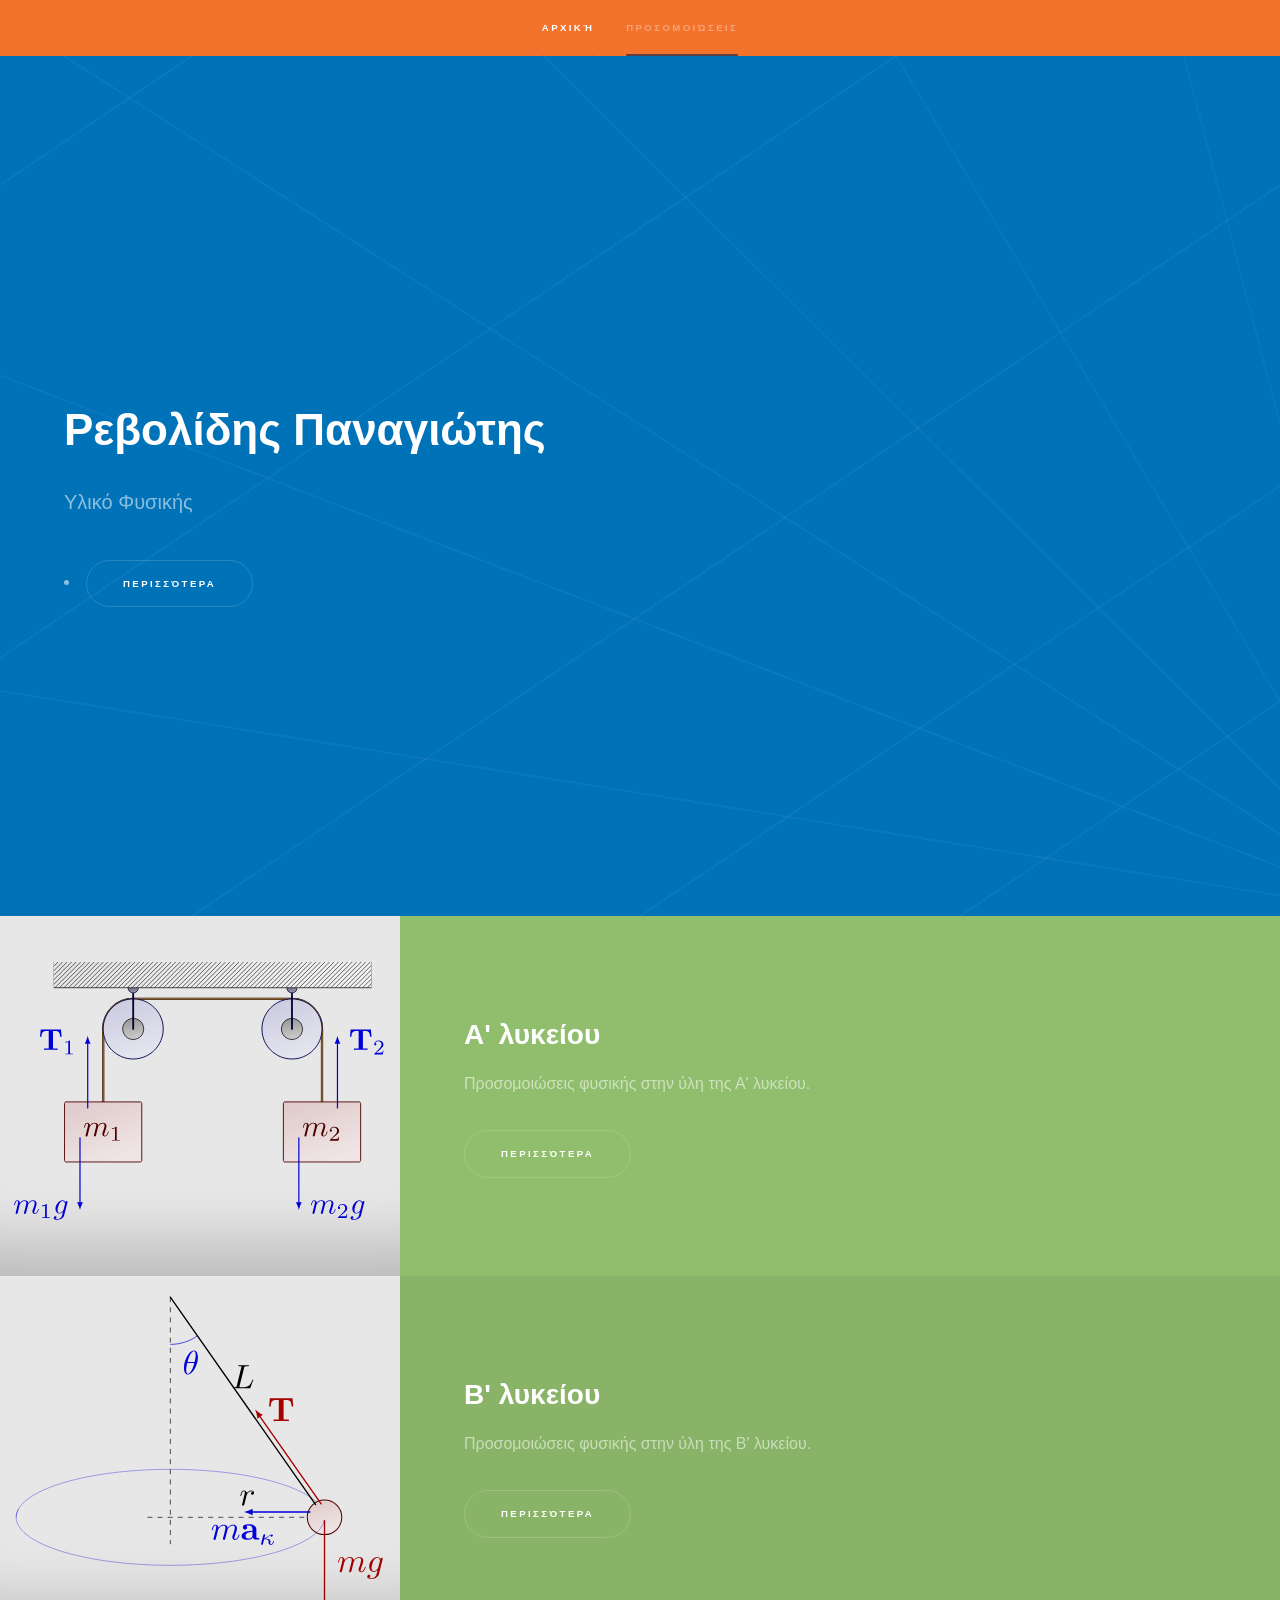
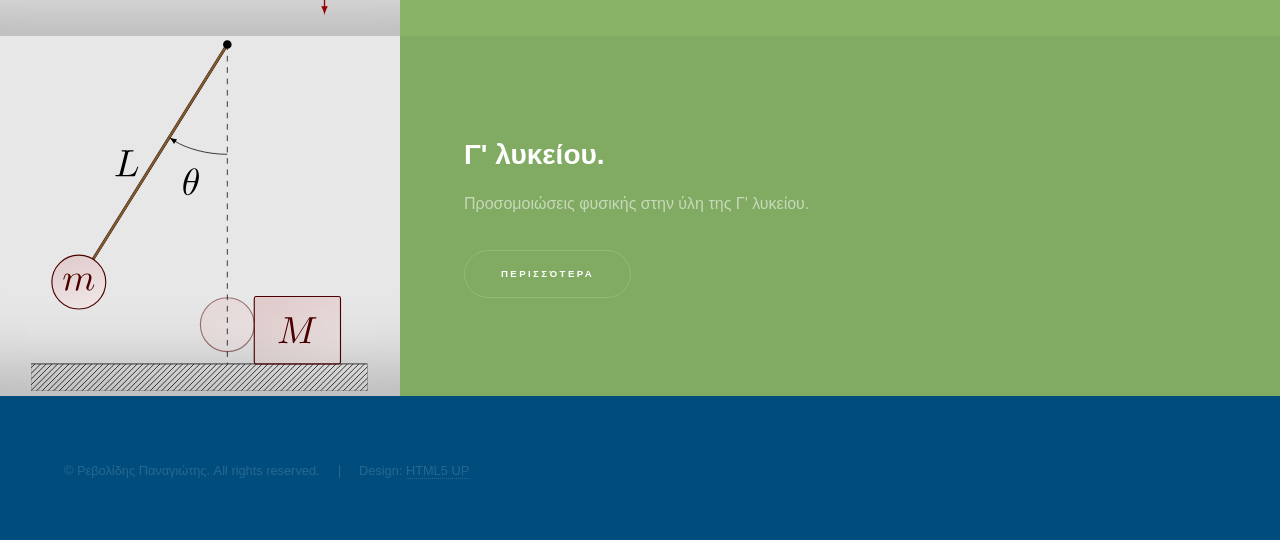
<file: index.html>
<!DOCTYPE HTML>
<!--
	Hyperspace by HTML5 UP
	html5up.net | @ajlkn
	Free for personal and commercial use under the CCA 3.0 license (html5up.net/license)
-->
<html>
	<head>
		<title>Ρεβολίδης Παναγιώτης</title>
		<meta charset="utf-8" />
		<meta name="viewport" content="width=device-width, initial-scale=1, user-scalable=no" />
		<link rel="stylesheet" href="assets/css/main.css" />
		<noscript><link rel="stylesheet" href="assets/css/noscript.css" /></noscript>
		<link rel="stylesheet" type="text/css" href="https://tikzjax.com/v1/fonts.css">
<script src="https://tikzjax.com/v1/tikzjax.js"></script>
	</head>
	<body class="is-preload">

		<!-- Sidebar -->
			<section id="sidebar">
				<div class="inner">
					<nav>
						<ul>
							<li><a href="#intro">Αρχική</a></li>
							<li><a href="#one">Προσομοιώσεις</a></li>
							<!--<li><a href="#two">What we do</a></li>
							<li><a href="#three">Get in touch</a></li>!-->
						</ul>
					</nav>
				</div>
			</section>

		<!-- Wrapper -->
			<div id="wrapper">

				<!-- Intro -->
					<section id="intro" class="wrapper style1 fullscreen fade-up">
						<div class="inner">
							<h1>Ρεβολίδης Παναγιώτης</h1>
							<p>Υλικό Φυσικής</p>
								<li><a href="#one" class="button scrolly">Περισσότερα</a></li>
							</ul>
						</div>
					</section>

				<!-- One -->
					
        <section id="one" class="wrapper style2 spotlights">
						<section>
							<a href="genericA.html" class="image tikz"><img src="images/pulley-two-masses.svg" alt="Τροχαλίες." /></a>
							<div class="content">
								<div class="inner">
									<h2>Α' λυκείου</h2>
									<p>Προσομοιώσεις φυσικής στην ύλη της Α' λυκείου.</p>
									<ul class="actions">
										<li><a href="genericA.html" class="button">Περισσότερα</a></li>
									</ul>
								</div>
							</div>
						</section>
						<section>
<a href="genericB.html" class="image tikz"><img src="images/conical-pendulum.svg" alt="Κωνικό εκκρεμές." /></a>
							<div class="content">
								<div class="inner">
									<h2>Β' λυκείου</h2>
									<p>Προσομοιώσεις φυσικής στην ύλη της Β' λυκείου.</p>
									<ul class="actions">
										<li><a href="genericB.html" class="button">Περισσότερα</a></li>
									</ul>
								</div>
							</div>
						</section>
						<section>
							<a href="genericC.html" class="image tikz"><img src="images/pendulum-block.svg" alt="Κρούση." /></a>
							<div class="content">
								<div class="inner">
									<h2>Γ' λυκείου.</h2>
									<p>Προσομοιώσεις φυσικής στην ύλη της Γ' λυκείου.</p>
									<ul class="actions">
										<li><a href="genericC.html" class="button">Περισσότερα</a></li>
									</ul>
								</div>
							</div>
						</section>
					</section>
	

				
		

		<!-- Footer -->
			<footer id="footer" class="wrapper style1-alt">
				<div class="inner">
					<ul class="menu">
						<li>&copy; Ρεβολίδης Παναγιώτης. All rights reserved.</li><li>Design: <a href="http://html5up.net">HTML5 UP</a></li>
					</ul>
				</div>
			</footer>

		<!-- Scripts -->
			<script src="assets/js/jquery.min.js"></script>
			<script src="assets/js/jquery.scrollex.min.js"></script>
			<script src="assets/js/jquery.scrolly.min.js"></script>
			<script src="assets/js/browser.min.js"></script>
			<script src="assets/js/breakpoints.min.js"></script>
			<script src="assets/js/util.js"></script>
			<script src="assets/js/main.js"></script>

	</body>
</html>
</file>
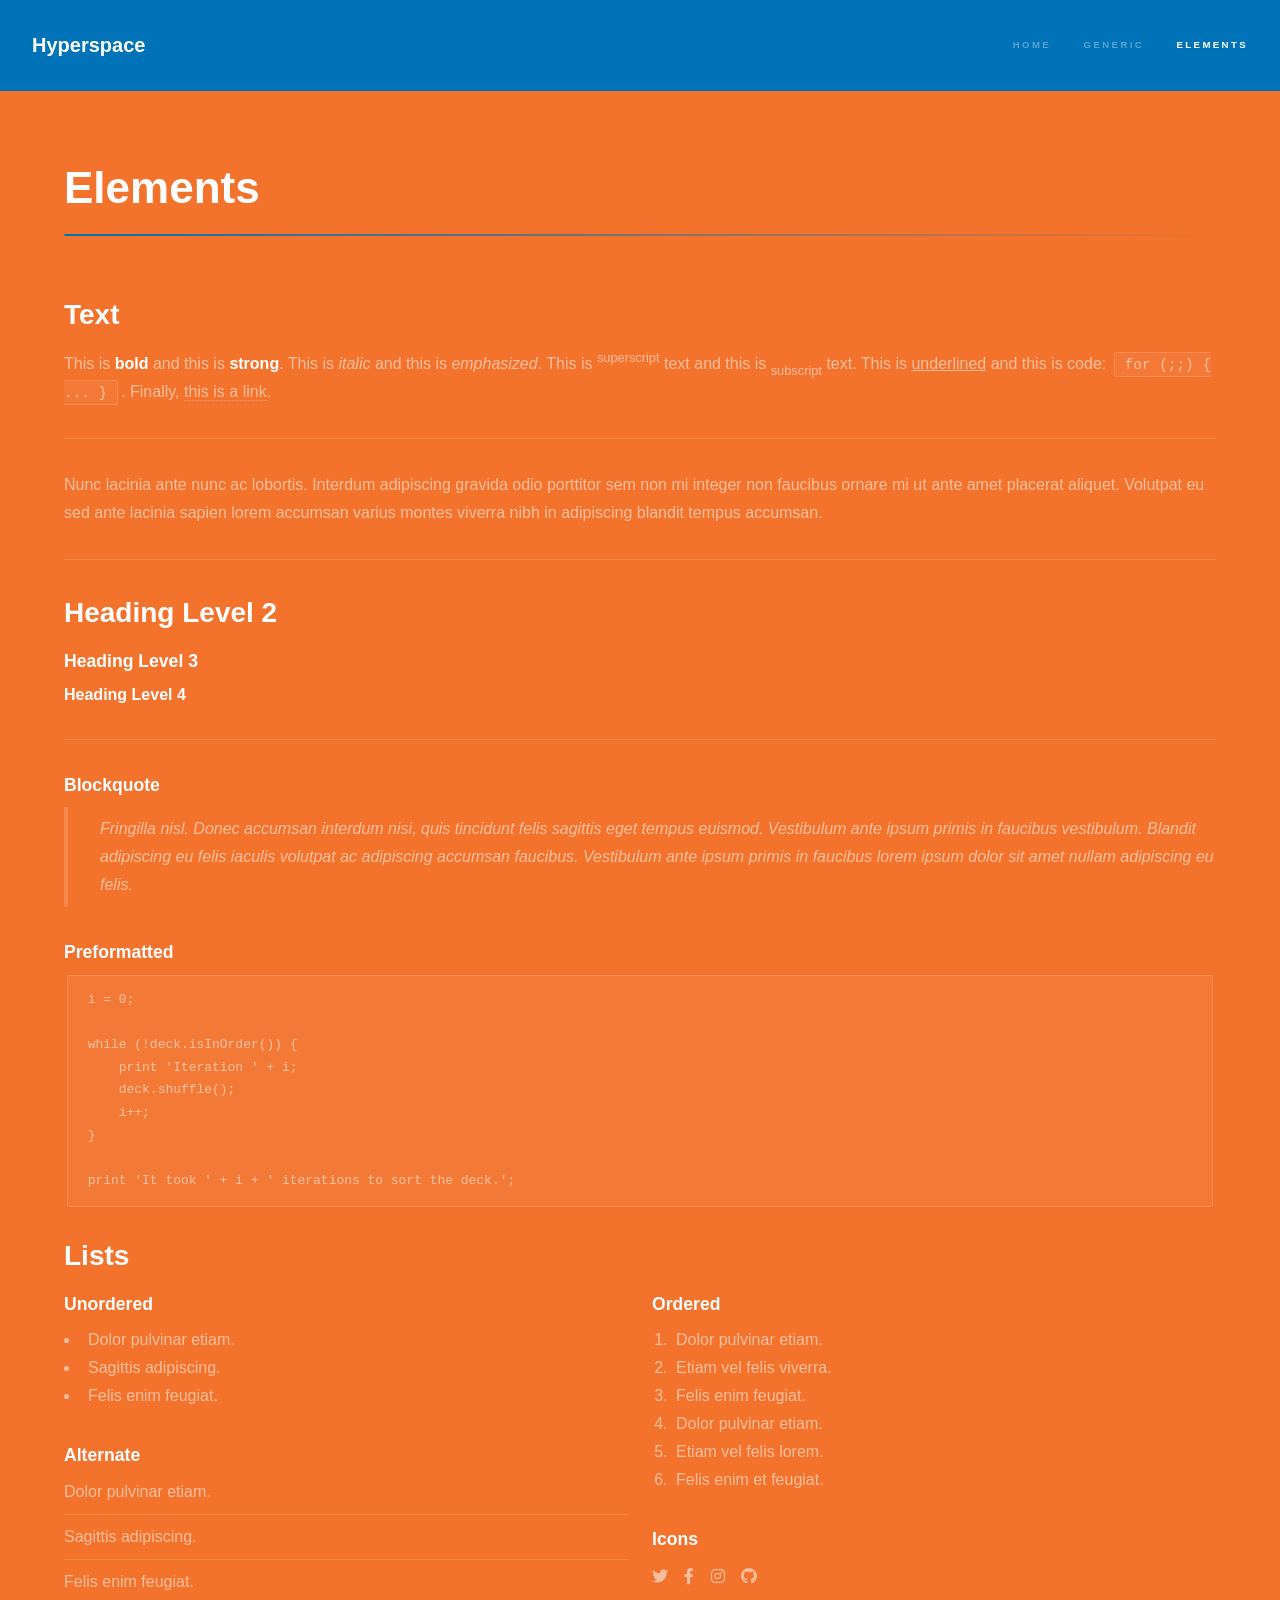
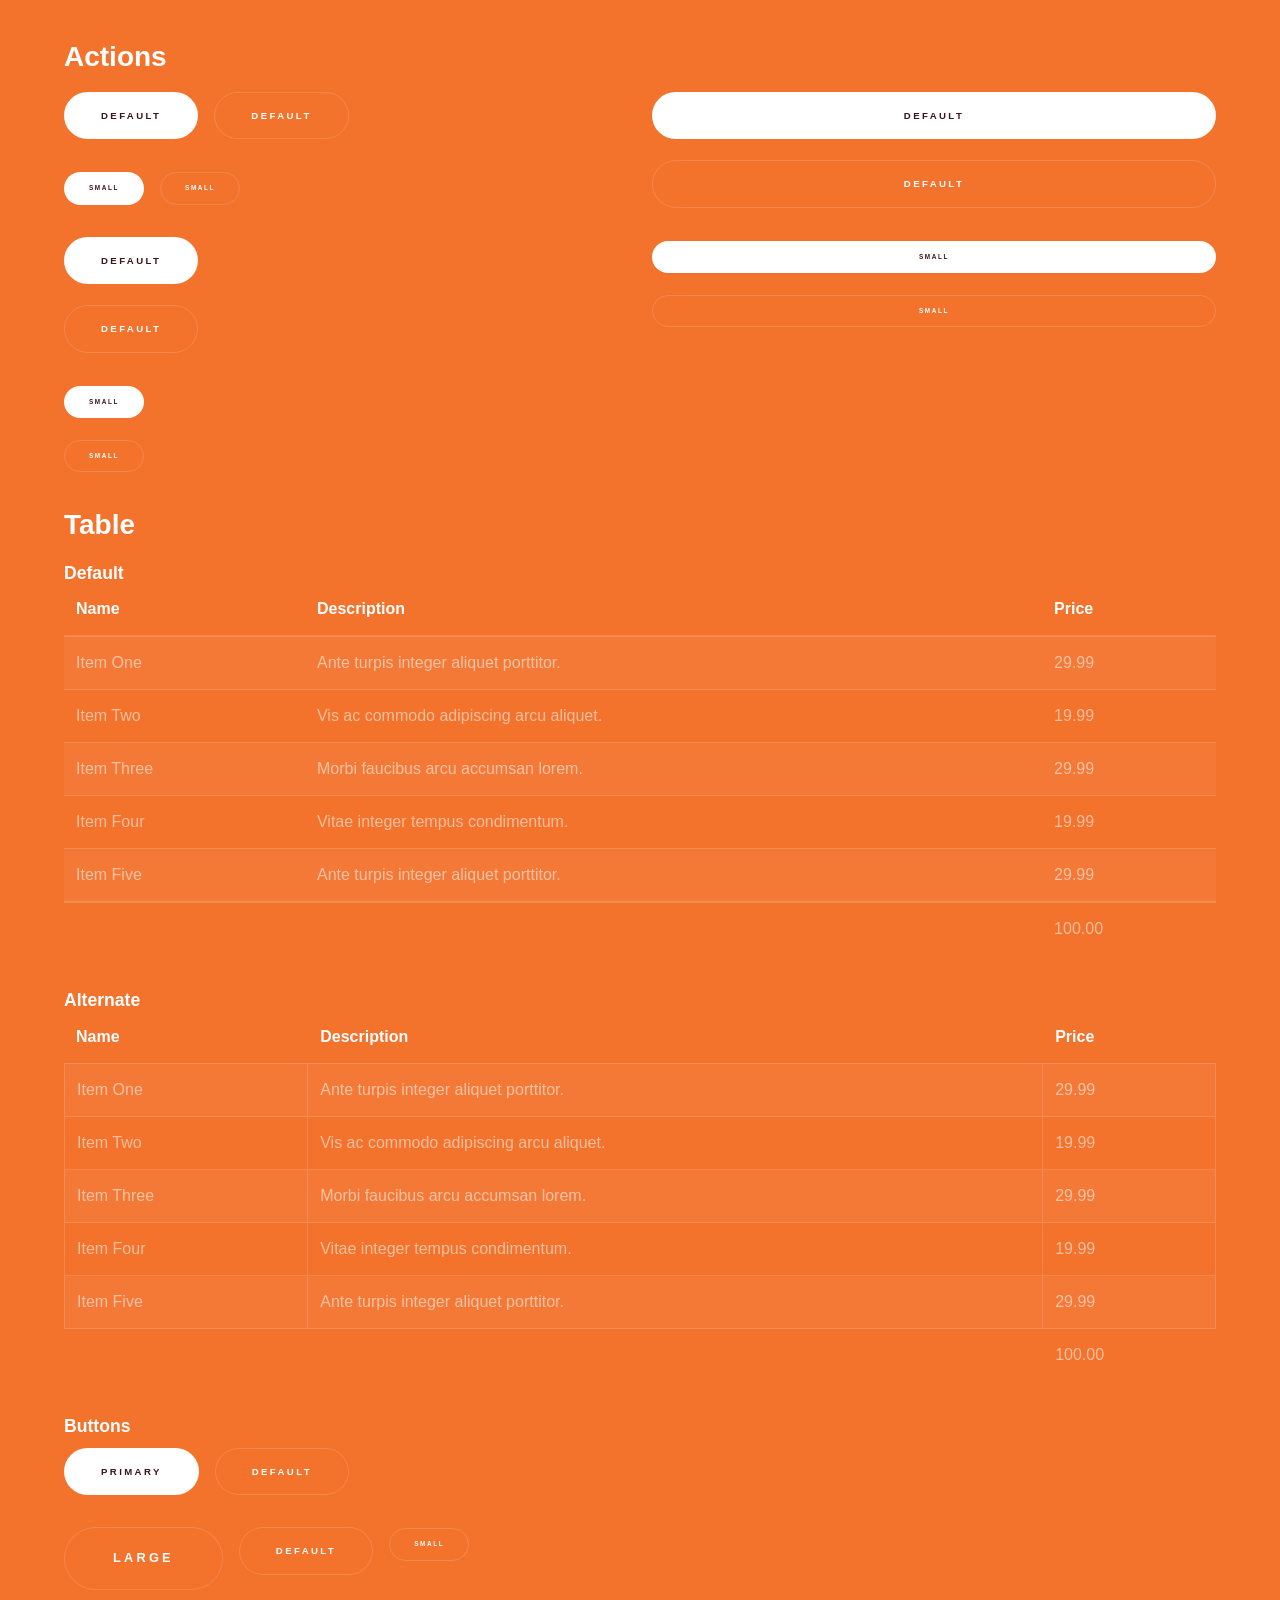
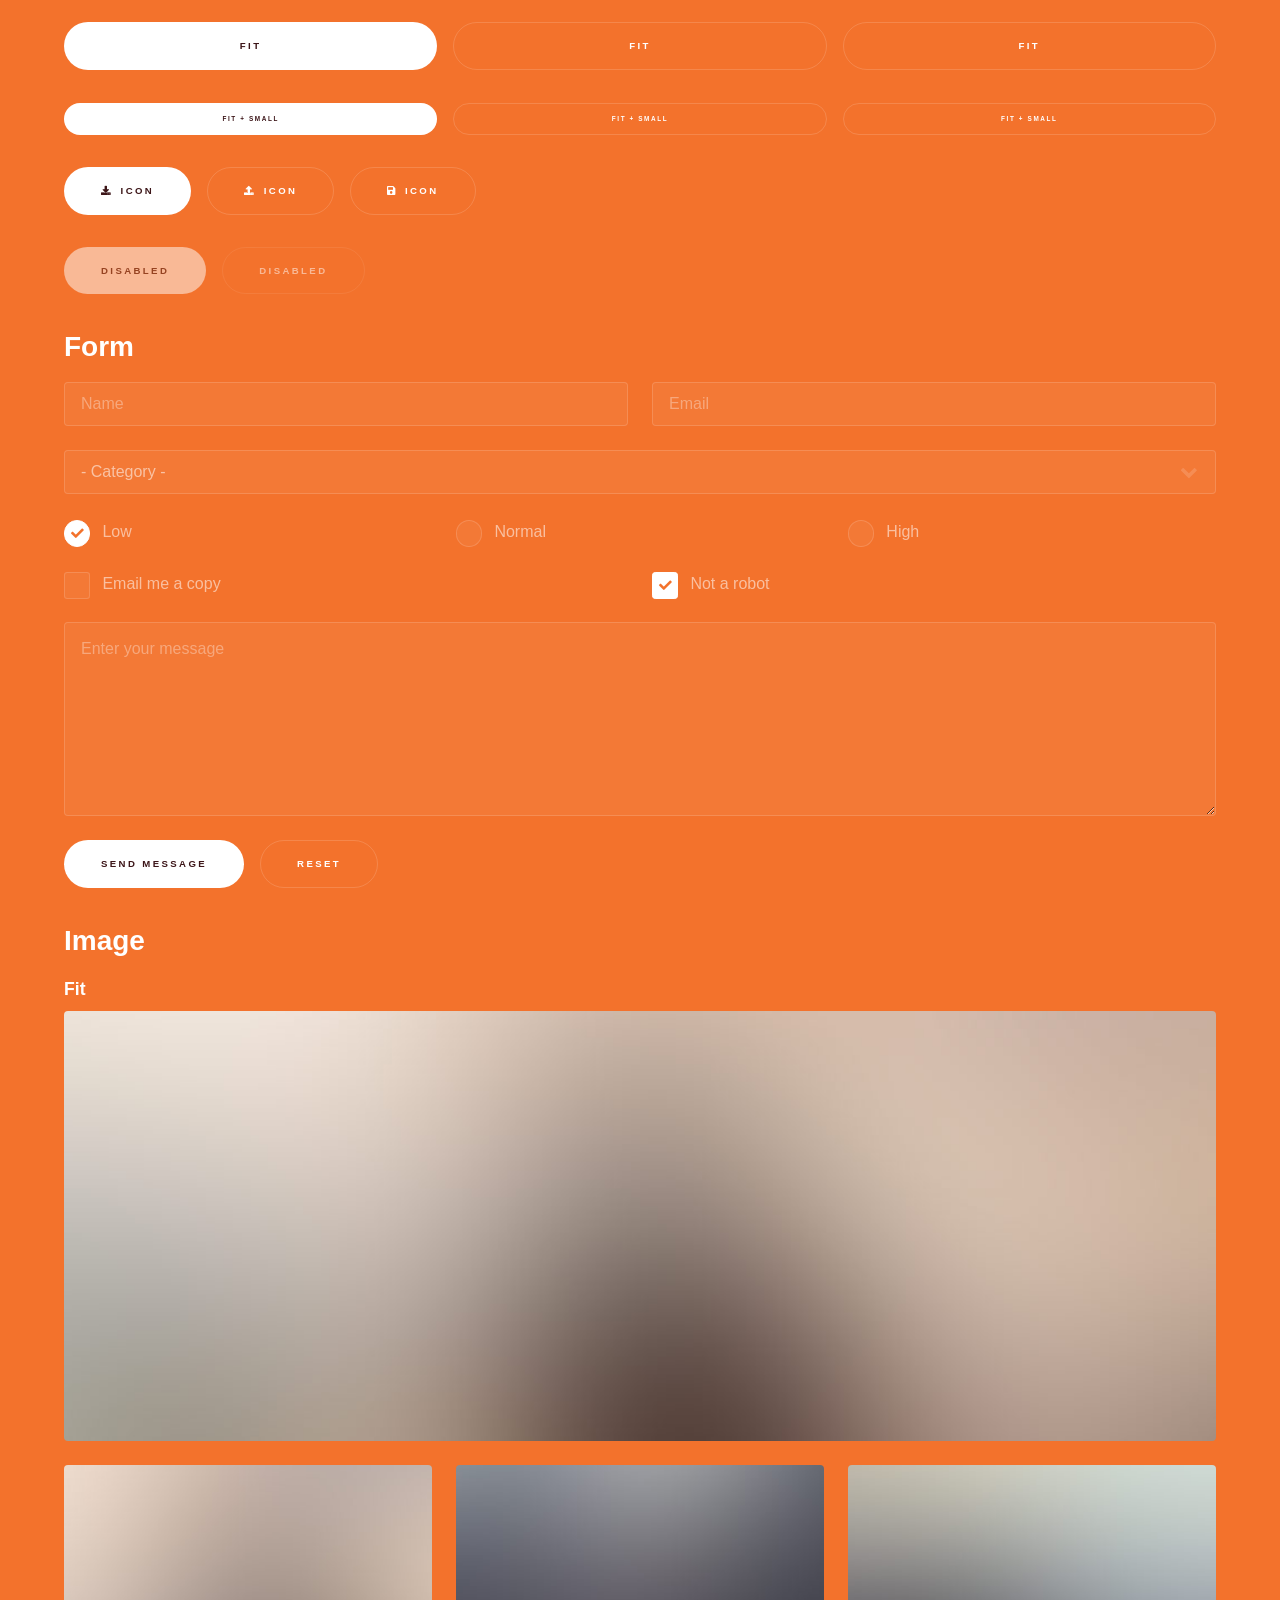
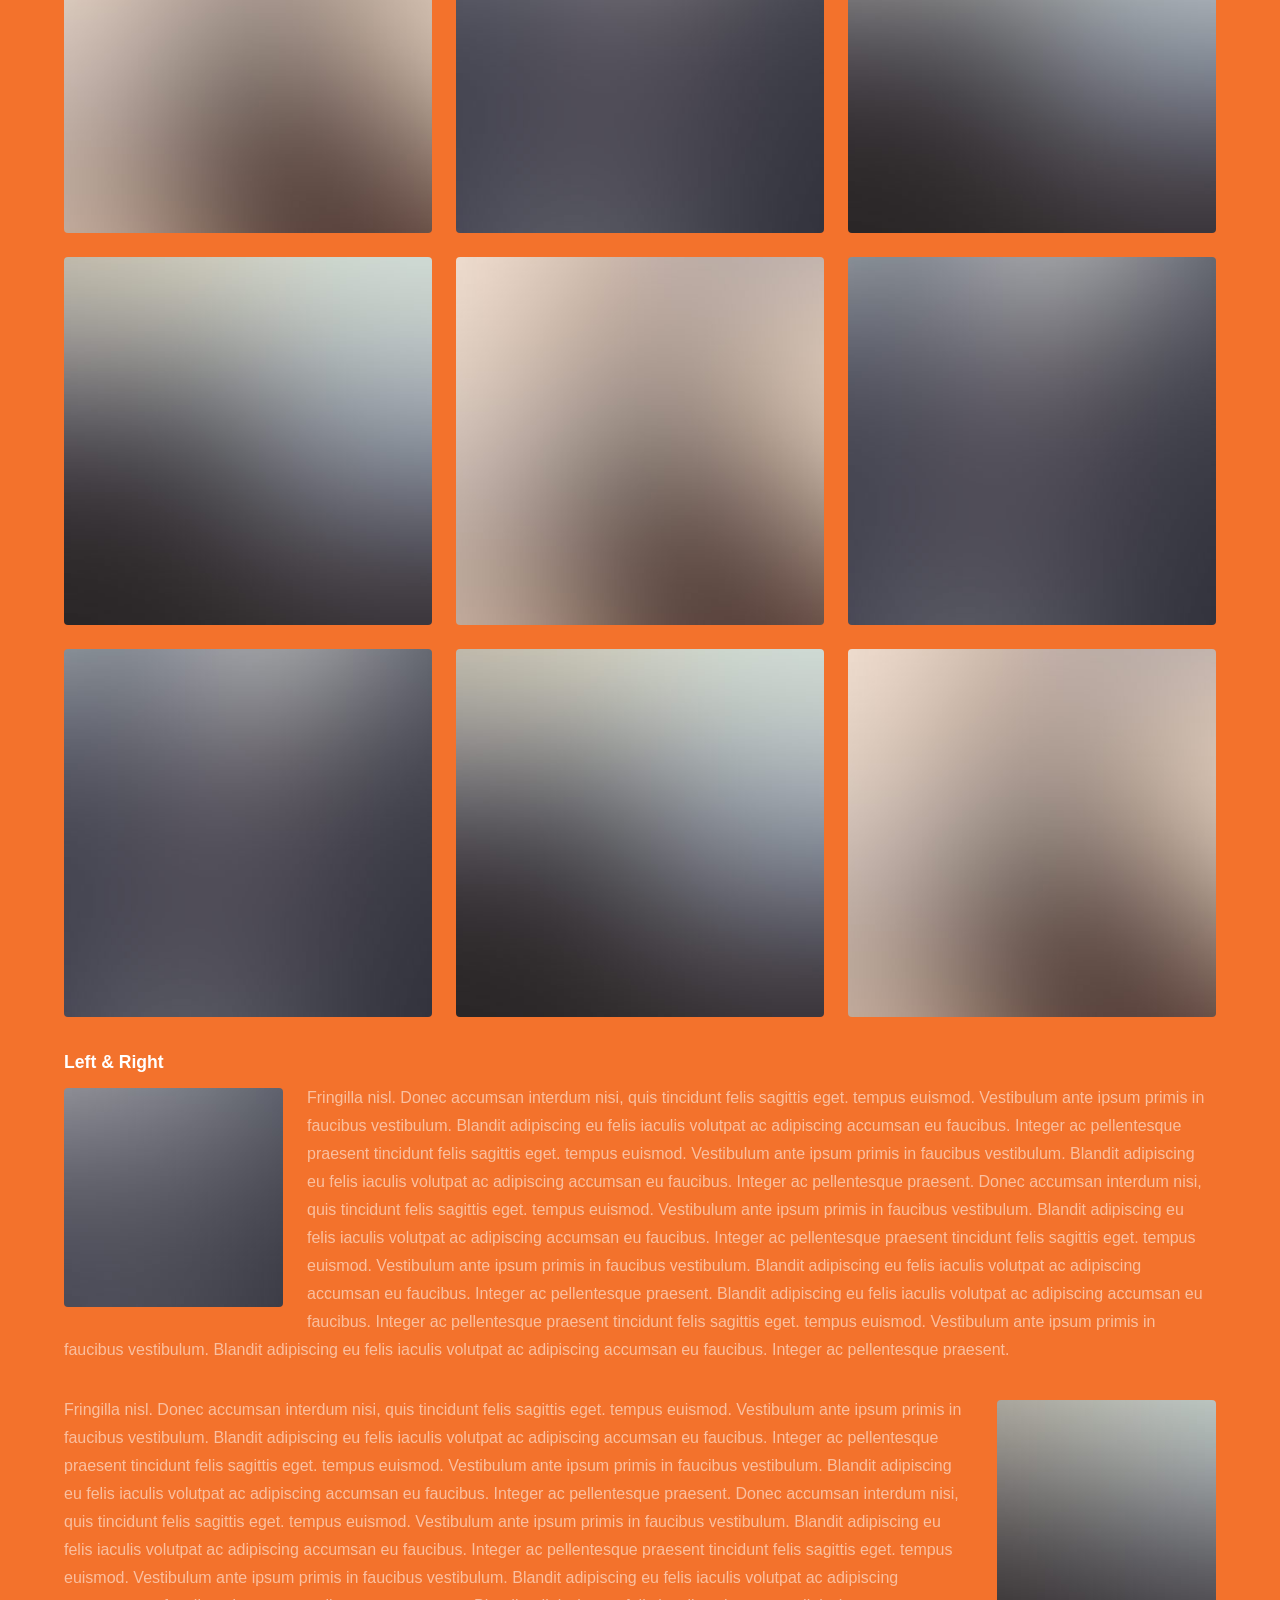
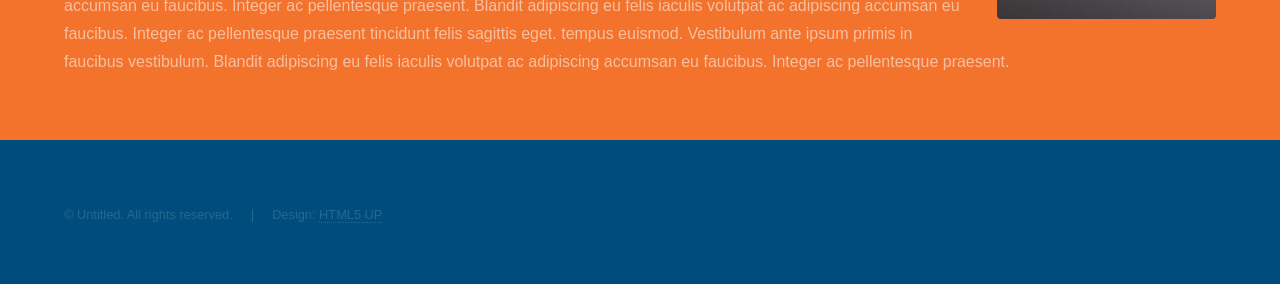
<file: elements.html>
<!DOCTYPE HTML>
<!--
	Hyperspace by HTML5 UP
	html5up.net | @ajlkn
	Free for personal and commercial use under the CCA 3.0 license (html5up.net/license)
-->
<html>
	<head>
		<title>Elements - Hyperspace by HTML5 UP</title>
		<meta charset="utf-8" />
		<meta name="viewport" content="width=device-width, initial-scale=1, user-scalable=no" />
		<link rel="stylesheet" href="assets/css/main.css" />
		<noscript><link rel="stylesheet" href="assets/css/noscript.css" /></noscript>
	</head>
	<body class="is-preload">

		<!-- Header -->
			<header id="header">
				<a href="index.html" class="title">Hyperspace</a>
				<nav>
					<ul>
						<li><a href="index.html">Home</a></li>
						<li><a href="generic.html">Generic</a></li>
						<li><a href="elements.html"  class="active">Elements</a></li>
					</ul>
				</nav>
			</header>

		<!-- Wrapper -->
			<div id="wrapper">

				<!-- Main -->
					<section id="main" class="wrapper">
						<div class="inner">
							<h1 class="major">Elements</h1>

							<!-- Text -->
								<section>
									<h2>Text</h2>
									<p>This is <b>bold</b> and this is <strong>strong</strong>. This is <i>italic</i> and this is <em>emphasized</em>.
									This is <sup>superscript</sup> text and this is <sub>subscript</sub> text.
									This is <u>underlined</u> and this is code: <code>for (;;) { ... }</code>. Finally, <a href="#">this is a link</a>.</p>
									<hr />
									<p>Nunc lacinia ante nunc ac lobortis. Interdum adipiscing gravida odio porttitor sem non mi integer non faucibus ornare mi ut ante amet placerat aliquet. Volutpat eu sed ante lacinia sapien lorem accumsan varius montes viverra nibh in adipiscing blandit tempus accumsan.</p>
									<hr />
									<h2>Heading Level 2</h2>
									<h3>Heading Level 3</h3>
									<h4>Heading Level 4</h4>
									<hr />
									<h3>Blockquote</h3>
									<blockquote>Fringilla nisl. Donec accumsan interdum nisi, quis tincidunt felis sagittis eget tempus euismod. Vestibulum ante ipsum primis in faucibus vestibulum. Blandit adipiscing eu felis iaculis volutpat ac adipiscing accumsan faucibus. Vestibulum ante ipsum primis in faucibus lorem ipsum dolor sit amet nullam adipiscing eu felis.</blockquote>
									<h3>Preformatted</h3>
									<pre><code>i = 0;

while (!deck.isInOrder()) {
    print 'Iteration ' + i;
    deck.shuffle();
    i++;
}

print 'It took ' + i + ' iterations to sort the deck.';</code></pre>
								</section>

							<!-- Lists -->
								<section>
									<h2>Lists</h2>
									<div class="row">
										<div class="col-6 col-12-medium">
											<h3>Unordered</h3>
											<ul>
												<li>Dolor pulvinar etiam.</li>
												<li>Sagittis adipiscing.</li>
												<li>Felis enim feugiat.</li>
											</ul>
											<h3>Alternate</h3>
											<ul class="alt">
												<li>Dolor pulvinar etiam.</li>
												<li>Sagittis adipiscing.</li>
												<li>Felis enim feugiat.</li>
											</ul>
										</div>
										<div class="col-6 col-12-medium">
											<h3>Ordered</h3>
											<ol>
												<li>Dolor pulvinar etiam.</li>
												<li>Etiam vel felis viverra.</li>
												<li>Felis enim feugiat.</li>
												<li>Dolor pulvinar etiam.</li>
												<li>Etiam vel felis lorem.</li>
												<li>Felis enim et feugiat.</li>
											</ol>
											<h3>Icons</h3>
											<ul class="icons">
												<li><a href="#" class="icon brands fa-twitter"><span class="label">Twitter</span></a></li>
												<li><a href="#" class="icon brands fa-facebook-f"><span class="label">Facebook</span></a></li>
												<li><a href="#" class="icon brands fa-instagram"><span class="label">Instagram</span></a></li>
												<li><a href="#" class="icon brands fa-github"><span class="label">Github</span></a></li>
											</ul>
										</div>
									</div>
									<h2>Actions</h2>
									<div class="row">
										<div class="col-6 col-12-medium">
											<ul class="actions">
												<li><a href="#" class="button primary">Default</a></li>
												<li><a href="#" class="button">Default</a></li>
											</ul>
											<ul class="actions small">
												<li><a href="#" class="button primary small">Small</a></li>
												<li><a href="#" class="button small">Small</a></li>
											</ul>
											<ul class="actions stacked">
												<li><a href="#" class="button primary">Default</a></li>
												<li><a href="#" class="button">Default</a></li>
											</ul>
											<ul class="actions stacked">
												<li><a href="#" class="button primary small">Small</a></li>
												<li><a href="#" class="button small">Small</a></li>
											</ul>
										</div>
										<div class="col-6 col-12-medium">
											<ul class="actions stacked">
												<li><a href="#" class="button primary fit">Default</a></li>
												<li><a href="#" class="button fit">Default</a></li>
											</ul>
											<ul class="actions stacked">
												<li><a href="#" class="button primary small fit">Small</a></li>
												<li><a href="#" class="button small fit">Small</a></li>
											</ul>
										</div>
									</div>
								</section>

							<!-- Table -->
								<section>
									<h2>Table</h2>
									<h3>Default</h3>
									<div class="table-wrapper">
										<table>
											<thead>
												<tr>
													<th>Name</th>
													<th>Description</th>
													<th>Price</th>
												</tr>
											</thead>
											<tbody>
												<tr>
													<td>Item One</td>
													<td>Ante turpis integer aliquet porttitor.</td>
													<td>29.99</td>
												</tr>
												<tr>
													<td>Item Two</td>
													<td>Vis ac commodo adipiscing arcu aliquet.</td>
													<td>19.99</td>
												</tr>
												<tr>
													<td>Item Three</td>
													<td> Morbi faucibus arcu accumsan lorem.</td>
													<td>29.99</td>
												</tr>
												<tr>
													<td>Item Four</td>
													<td>Vitae integer tempus condimentum.</td>
													<td>19.99</td>
												</tr>
												<tr>
													<td>Item Five</td>
													<td>Ante turpis integer aliquet porttitor.</td>
													<td>29.99</td>
												</tr>
											</tbody>
											<tfoot>
												<tr>
													<td colspan="2"></td>
													<td>100.00</td>
												</tr>
											</tfoot>
										</table>
									</div>

									<h3>Alternate</h3>
									<div class="table-wrapper">
										<table class="alt">
											<thead>
												<tr>
													<th>Name</th>
													<th>Description</th>
													<th>Price</th>
												</tr>
											</thead>
											<tbody>
												<tr>
													<td>Item One</td>
													<td>Ante turpis integer aliquet porttitor.</td>
													<td>29.99</td>
												</tr>
												<tr>
													<td>Item Two</td>
													<td>Vis ac commodo adipiscing arcu aliquet.</td>
													<td>19.99</td>
												</tr>
												<tr>
													<td>Item Three</td>
													<td> Morbi faucibus arcu accumsan lorem.</td>
													<td>29.99</td>
												</tr>
												<tr>
													<td>Item Four</td>
													<td>Vitae integer tempus condimentum.</td>
													<td>19.99</td>
												</tr>
												<tr>
													<td>Item Five</td>
													<td>Ante turpis integer aliquet porttitor.</td>
													<td>29.99</td>
												</tr>
											</tbody>
											<tfoot>
												<tr>
													<td colspan="2"></td>
													<td>100.00</td>
												</tr>
											</tfoot>
										</table>
									</div>
								</section>

							<!-- Buttons -->
								<section>
									<h3>Buttons</h3>
									<ul class="actions">
										<li><a href="#" class="button primary">Primary</a></li>
										<li><a href="#" class="button">Default</a></li>
									</ul>
									<ul class="actions">
										<li><a href="#" class="button large">Large</a></li>
										<li><a href="#" class="button">Default</a></li>
										<li><a href="#" class="button small">Small</a></li>
									</ul>
									<ul class="actions fit">
										<li><a href="#" class="button primary fit">Fit</a></li>
										<li><a href="#" class="button fit">Fit</a></li>
										<li><a href="#" class="button fit">Fit</a></li>
									</ul>
									<ul class="actions fit small">
										<li><a href="#" class="button primary fit small">Fit + Small</a></li>
										<li><a href="#" class="button fit small">Fit + Small</a></li>
										<li><a href="#" class="button fit small">Fit + Small</a></li>
									</ul>
									<ul class="actions">
										<li><a href="#" class="button primary icon solid fa-download">Icon</a></li>
										<li><a href="#" class="button icon solid fa-upload">Icon</a></li>
										<li><a href="#" class="button icon solid fa-save">Icon</a></li>
									</ul>
									<ul class="actions">
										<li><span class="button primary disabled">Disabled</span></li>
										<li><span class="button disabled">Disabled</span></li>
									</ul>
								</section>

							<!-- Form -->
								<section>
									<h2>Form</h2>
									<form method="post" action="#">
										<div class="row gtr-uniform">
											<div class="col-6 col-12-xsmall">
												<input type="text" name="demo-name" id="demo-name" value="" placeholder="Name" />
											</div>
											<div class="col-6 col-12-xsmall">
												<input type="email" name="demo-email" id="demo-email" value="" placeholder="Email" />
											</div>
											<div class="col-12">
												<select name="demo-category" id="demo-category">
													<option value="">- Category -</option>
													<option value="1">Manufacturing</option>
													<option value="1">Shipping</option>
													<option value="1">Administration</option>
													<option value="1">Human Resources</option>
												</select>
											</div>
											<div class="col-4 col-12-small">
												<input type="radio" id="demo-priority-low" name="demo-priority" checked>
												<label for="demo-priority-low">Low</label>
											</div>
											<div class="col-4 col-12-small">
												<input type="radio" id="demo-priority-normal" name="demo-priority">
												<label for="demo-priority-normal">Normal</label>
											</div>
											<div class="col-4 col-12-small">
												<input type="radio" id="demo-priority-high" name="demo-priority">
												<label for="demo-priority-high">High</label>
											</div>
											<div class="col-6 col-12-small">
												<input type="checkbox" id="demo-copy" name="demo-copy">
												<label for="demo-copy">Email me a copy</label>
											</div>
											<div class="col-6 col-12-small">
												<input type="checkbox" id="demo-human" name="demo-human" checked>
												<label for="demo-human">Not a robot</label>
											</div>
											<div class="col-12">
												<textarea name="demo-message" id="demo-message" placeholder="Enter your message" rows="6"></textarea>
											</div>
											<div class="col-12">
												<ul class="actions">
													<li><input type="submit" value="Send Message" class="primary" /></li>
													<li><input type="reset" value="Reset" /></li>
												</ul>
											</div>
										</div>
									</form>
								</section>

							<!-- Image -->
								<section>
									<h2>Image</h2>
									<h3>Fit</h3>
									<div class="box alt">
										<div class="row gtr-uniform">
											<div class="col-12"><span class="image fit"><img src="images/pic04.jpg" alt="" /></span></div>
											<div class="col-4"><span class="image fit"><img src="images/pic01.jpg" alt="" /></span></div>
											<div class="col-4"><span class="image fit"><img src="images/pic02.jpg" alt="" /></span></div>
											<div class="col-4"><span class="image fit"><img src="images/pic03.jpg" alt="" /></span></div>
											<div class="col-4"><span class="image fit"><img src="images/pic03.jpg" alt="" /></span></div>
											<div class="col-4"><span class="image fit"><img src="images/pic01.jpg" alt="" /></span></div>
											<div class="col-4"><span class="image fit"><img src="images/pic02.jpg" alt="" /></span></div>
											<div class="col-4"><span class="image fit"><img src="images/pic02.jpg" alt="" /></span></div>
											<div class="col-4"><span class="image fit"><img src="images/pic03.jpg" alt="" /></span></div>
											<div class="col-4"><span class="image fit"><img src="images/pic01.jpg" alt="" /></span></div>
										</div>
									</div>
									<h3>Left &amp; Right</h3>
									<p><span class="image left"><img src="images/pic05.jpg" alt="" /></span>Fringilla nisl. Donec accumsan interdum nisi, quis tincidunt felis sagittis eget. tempus euismod. Vestibulum ante ipsum primis in faucibus vestibulum. Blandit adipiscing eu felis iaculis volutpat ac adipiscing accumsan eu faucibus. Integer ac pellentesque praesent tincidunt felis sagittis eget. tempus euismod. Vestibulum ante ipsum primis in faucibus vestibulum. Blandit adipiscing eu felis iaculis volutpat ac adipiscing accumsan eu faucibus. Integer ac pellentesque praesent. Donec accumsan interdum nisi, quis tincidunt felis sagittis eget. tempus euismod. Vestibulum ante ipsum primis in faucibus vestibulum. Blandit adipiscing eu felis iaculis volutpat ac adipiscing accumsan eu faucibus. Integer ac pellentesque praesent tincidunt felis sagittis eget. tempus euismod. Vestibulum ante ipsum primis in faucibus vestibulum. Blandit adipiscing eu felis iaculis volutpat ac adipiscing accumsan eu faucibus. Integer ac pellentesque praesent. Blandit adipiscing eu felis iaculis volutpat ac adipiscing accumsan eu faucibus. Integer ac pellentesque praesent tincidunt felis sagittis eget. tempus euismod. Vestibulum ante ipsum primis in faucibus vestibulum. Blandit adipiscing eu felis iaculis volutpat ac adipiscing accumsan eu faucibus. Integer ac pellentesque praesent.</p>
									<p><span class="image right"><img src="images/pic06.jpg" alt="" /></span>Fringilla nisl. Donec accumsan interdum nisi, quis tincidunt felis sagittis eget. tempus euismod. Vestibulum ante ipsum primis in faucibus vestibulum. Blandit adipiscing eu felis iaculis volutpat ac adipiscing accumsan eu faucibus. Integer ac pellentesque praesent tincidunt felis sagittis eget. tempus euismod. Vestibulum ante ipsum primis in faucibus vestibulum. Blandit adipiscing eu felis iaculis volutpat ac adipiscing accumsan eu faucibus. Integer ac pellentesque praesent. Donec accumsan interdum nisi, quis tincidunt felis sagittis eget. tempus euismod. Vestibulum ante ipsum primis in faucibus vestibulum. Blandit adipiscing eu felis iaculis volutpat ac adipiscing accumsan eu faucibus. Integer ac pellentesque praesent tincidunt felis sagittis eget. tempus euismod. Vestibulum ante ipsum primis in faucibus vestibulum. Blandit adipiscing eu felis iaculis volutpat ac adipiscing accumsan eu faucibus. Integer ac pellentesque praesent. Blandit adipiscing eu felis iaculis volutpat ac adipiscing accumsan eu faucibus. Integer ac pellentesque praesent tincidunt felis sagittis eget. tempus euismod. Vestibulum ante ipsum primis in faucibus vestibulum. Blandit adipiscing eu felis iaculis volutpat ac adipiscing accumsan eu faucibus. Integer ac pellentesque praesent.</p>
								</section>

						</div>
					</section>

			</div>

		<!-- Footer -->
			<footer id="footer" class="wrapper alt">
				<div class="inner">
					<ul class="menu">
						<li>&copy; Untitled. All rights reserved.</li><li>Design: <a href="http://html5up.net">HTML5 UP</a></li>
					</ul>
				</div>
			</footer>

		<!-- Scripts -->
			<script src="assets/js/jquery.min.js"></script>
			<script src="assets/js/jquery.scrollex.min.js"></script>
			<script src="assets/js/jquery.scrolly.min.js"></script>
			<script src="assets/js/browser.min.js"></script>
			<script src="assets/js/breakpoints.min.js"></script>
			<script src="assets/js/util.js"></script>
			<script src="assets/js/main.js"></script>

	</body>
</html>
</file>
<file: assets/css/noscript.css>
/*
	Hyperspace by HTML5 UP
	html5up.net | @ajlkn
	Free for personal and commercial use under the CCA 3.0 license (html5up.net/license)
*/

/* Spotlights */

	.spotlights > section > .image:before {
		opacity: 0 !important;
	}

	.spotlights > section > .content > .inner {
		-moz-transform: none !important;
		-webkit-transform: none !important;
		-ms-transform: none !important;
		transform: none !important;
		opacity: 1 !important;
	}

/* Wrapper */

	.wrapper > .inner {
		opacity: 1 !important;
		-moz-transform: none !important;
		-webkit-transform: none !important;
		-ms-transform: none !important;
		transform: none !important;
	}

/* Sidebar */

	#sidebar > .inner {
		opacity: 1 !important;
	}

	#sidebar nav > ul > li {
		-moz-transform: none !important;
		-webkit-transform: none !important;
		-ms-transform: none !important;
		transform: none !important;
		opacity: 1 !important;
	}
</file>
<file: assets/css/main.css>
@import url(fontawesome-all.min.css);

/*
	Hyperspace by HTML5 UP
	html5up.net | @ajlkn
	Free for personal and commercial use under the CCA 3.0 license (html5up.net/license)
*/

html, body, div, span, applet, object,
iframe, h1, h2, h3, h4, h5, h6, p, blockquote,
pre, a, abbr, acronym, address, big, cite,
code, del, dfn, em, img, ins, kbd, q, s, samp,
small, strike, strong, sub, sup, tt, var, b,
u, i, center, dl, dt, dd, ol, ul, li, fieldset,
form, label, legend, table, caption, tbody,
tfoot, thead, tr, th, td, article, aside,
canvas, details, embed, figure, figcaption,
footer, header, hgroup, menu, nav, output, ruby,
section, summary, time, mark, audio, video {
	margin: 0;
	padding: 0;
	border: 0;
	font-size: 100%;
	font: inherit;
	vertical-align: baseline;}

article, aside, details, figcaption, figure,
footer, header, hgroup, menu, nav, section {
	display: block;}

body {
	line-height: 1;
}

ol, ul {
	list-style: none;
}

blockquote, q {
	quotes: none;
}

	blockquote:before, blockquote:after, q:before, q:after {
		content: '';
		content: none;
	}

table {
	border-collapse: collapse;
	border-spacing: 0;
}

body {
	-webkit-text-size-adjust: none;
}

mark {
	background-color: transparent;
	color: inherit;
}

input::-moz-focus-inner {
	border: 0;
	padding: 0;
}

input, select, textarea {
	-moz-appearance: none;
	-webkit-appearance: none;
	-ms-appearance: none;
	appearance: none;
}

/* Basic */

	@-ms-viewport {
		width: device-width;
	}

	body {
		-ms-overflow-style: scrollbar;
	}

	@media screen and (max-width: 480px) {

		html, body {
			min-width: 320px;
		}

	}

	html {
		box-sizing: border-box;
	}

	*, *:before, *:after {
		box-sizing: inherit;
	}

	body {
		background: #f3722c;
	}

		body.is-preload *, body.is-preload *:before, body.is-preload *:after {
			-moz-animation: none !important;
			-webkit-animation: none !important;
			-ms-animation: none !important;
			animation: none !important;
			-moz-transition: none !important;
			-webkit-transition: none !important;
			-ms-transition: none !important;
			transition: none !important;
		}

/* Type */

	body, input, select, textarea {
		color: rgba(255, 255, 255, 0.55);
		font-family: Arial, Helvetica, sans-serif;
		font-size: 16.5pt;
		font-weight: normal;
		line-height: 1.75;
	}

		@media screen and (max-width: 1680px) {

			body, input, select, textarea {
				font-size: 13pt;
			}

		}

		@media screen and (max-width: 1280px) {

			body, input, select, textarea {
				font-size: 12pt;
			}

		}

		@media screen and (max-width: 360px) {

			body, input, select, textarea {
				font-size: 11pt;
			}

		}

	a {
		-moz-transition: color 0.2s ease, border-bottom-color 0.2s ease;
		-webkit-transition: color 0.2s ease, border-bottom-color 0.2s ease;
		-ms-transition: color 0.2s ease, border-bottom-color 0.2s ease;
		transition: color 0.2s ease, border-bottom-color 0.2s ease;
		border-bottom: dotted 1px rgba(255, 255, 255, 0.35);
		color: inherit;
		text-decoration: none;
	}

		a:hover {
			border-bottom-color: transparent;
			color: #ffffff;
		}

	strong, b {
		color: #ffffff;
		font-weight: bold;
	}

	em, i {
		font-style: italic;
	}

	p {
		margin: 0 0 2em 0;
	}

	h1, h2, h3, h4, h5, h6 {
		color: #ffffff;
		font-weight: bold;
		line-height: 1.5;
		margin: 0 0 0.5em 0;
	}

		h1 a, h2 a, h3 a, h4 a, h5 a, h6 a {
			color: inherit;
			text-decoration: none;
		}

	h1 {
		font-size: 2.75em;
	}

		h1.major {
			margin: 0 0 1.3em 0;
			position: relative;
			padding-bottom: 0.35em;
		}

			h1.major:after {
				background-image: -moz-linear-gradient(to right, #0072b8, #f3722c);
				background-image: -webkit-linear-gradient(to right, #0072b8, #f3722c);
				background-image: -ms-linear-gradient(to right, #0072b8, #f3722c);
				background-image: linear-gradient(to right, #0072b8, #f3722c);
				-moz-transition: max-width 0.2s ease;
				-webkit-transition: max-width 0.2s ease;
				-ms-transition: max-width 0.2s ease;
				transition: max-width 0.2s ease;
				border-radius: 0.2em;
				bottom: 0;
				content: '';
				height: 0.05em;
				position: absolute;
				right: 0;
				width: 100%;
			}

	h2 {
		font-size: 1.75em;
	}

	h3 {
		font-size: 1.1em;
	}

	h4 {
		font-size: 1em;
	}

	h5 {
		font-size: 0.8em;
	}

	h6 {
		font-size: 0.6em;
	}

	@media screen and (max-width: 736px) {

		h1 {
			font-size: 2em;
		}

		h2 {
			font-size: 1.25em;
		}

		h3 {
			font-size: 1em;
		}

		h4 {
			font-size: 0.8em;
		}

		h5 {
			font-size: 0.6em;
		}

		h6 {
			font-size: 0.6em;
		}

	}

	sub {
		font-size: 0.8em;
		position: relative;
		top: 0.5em;
	}

	sup {
		font-size: 0.8em;
		position: relative;
		top: -0.5em;
	}

	blockquote {
		border-left: solid 4px rgba(255, 255, 255, 0.15);
		font-style: italic;
		margin: 0 0 2em 0;
		padding: 0.5em 0 0.5em 2em;
	}

	code {
		background: rgba(255, 255, 255, 0.05);
		border-radius: 0.25em;
		border: solid 1px rgba(255, 255, 255, 0.15);
		font-family: "Courier New", monospace;
		font-size: 0.9em;
		margin: 0 0.25em;
		padding: 0.25em 0.65em;
	}

	pre {
		-webkit-overflow-scrolling: touch;
		font-family: "Courier New", monospace;
		font-size: 0.9em;
		margin: 0 0 2em 0;
	}

		pre code {
			display: block;
			line-height: 1.75em;
			padding: 1em 1.5em;
			overflow-x: auto;
		}

	hr {
		border: 0;
		border-bottom: solid 1px rgba(255, 255, 255, 0.15);
		margin: 2em 0;
	}

		hr.major {
			margin: 3em 0;
		}

	.align-left {
		text-align: left;
	}

	.align-center {
		text-align: center;
	}

	.align-right {
		text-align: right;
	}

/* Row */

	.row {
		display: flex;
		flex-wrap: wrap;
		box-sizing: border-box;
		align-items: stretch;
	}

		.row > * {
			box-sizing: border-box;
		}

		.row.gtr-uniform > * > :last-child {
			margin-bottom: 0;
		}

		.row.aln-left {
			justify-content: flex-start;
		}

		.row.aln-center {
			justify-content: center;
		}

		.row.aln-right {
			justify-content: flex-end;
		}

		.row.aln-top {
			align-items: flex-start;
		}

		.row.aln-middle {
			align-items: center;
		}

		.row.aln-bottom {
			align-items: flex-end;
		}

		.row > .imp {
			order: -1;
		}

		.row > .col-1 {
			width: 8.33333%;
		}

		.row > .off-1 {
			margin-left: 8.33333%;
		}

		.row > .col-2 {
			width: 16.66667%;
		}

		.row > .off-2 {
			margin-left: 16.66667%;
		}

		.row > .col-3 {
			width: 25%;
		}

		.row > .off-3 {
			margin-left: 25%;
		}

		.row > .col-4 {
			width: 33.33333%;
		}

		.row > .off-4 {
			margin-left: 33.33333%;
		}

		.row > .col-5 {
			width: 41.66667%;
		}

		.row > .off-5 {
			margin-left: 41.66667%;
		}

		.row > .col-6 {
			width: 50%;
		}

		.row > .off-6 {
			margin-left: 50%;
		}

		.row > .col-7 {
			width: 58.33333%;
		}

		.row > .off-7 {
			margin-left: 58.33333%;
		}

		.row > .col-8 {
			width: 66.66667%;
		}

		.row > .off-8 {
			margin-left: 66.66667%;
		}

		.row > .col-9 {
			width: 75%;
		}

		.row > .off-9 {
			margin-left: 75%;
		}

		.row > .col-10 {
			width: 83.33333%;
		}

		.row > .off-10 {
			margin-left: 83.33333%;
		}

		.row > .col-11 {
			width: 91.66667%;
		}

		.row > .off-11 {
			margin-left: 91.66667%;
		}

		.row > .col-12 {
			width: 100%;
		}

		.row > .off-12 {
			margin-left: 100%;
		}

		.row.gtr-0 {
			margin-top: 0;
			margin-left: 0em;
		}

			.row.gtr-0 > * {
				padding: 0 0 0 0em;
			}

			.row.gtr-0.gtr-uniform {
				margin-top: 0em;
			}

				.row.gtr-0.gtr-uniform > * {
					padding-top: 0em;
				}

		.row.gtr-25 {
			margin-top: 0;
			margin-left: -0.375em;
		}

			.row.gtr-25 > * {
				padding: 0 0 0 0.375em;
			}

			.row.gtr-25.gtr-uniform {
				margin-top: -0.375em;
			}

				.row.gtr-25.gtr-uniform > * {
					padding-top: 0.375em;
				}

		.row.gtr-50 {
			margin-top: 0;
			margin-left: -0.75em;
		}

			.row.gtr-50 > * {
				padding: 0 0 0 0.75em;
			}

			.row.gtr-50.gtr-uniform {
				margin-top: -0.75em;
			}

				.row.gtr-50.gtr-uniform > * {
					padding-top: 0.75em;
				}

		.row {
			margin-top: 0;
			margin-left: -1.5em;
		}

			.row > * {
				padding: 0 0 0 1.5em;
			}

			.row.gtr-uniform {
				margin-top: -1.5em;
			}

				.row.gtr-uniform > * {
					padding-top: 1.5em;
				}

		.row.gtr-150 {
			margin-top: 0;
			margin-left: -2.25em;
		}

			.row.gtr-150 > * {
				padding: 0 0 0 2.25em;
			}

			.row.gtr-150.gtr-uniform {
				margin-top: -2.25em;
			}

				.row.gtr-150.gtr-uniform > * {
					padding-top: 2.25em;
				}

		.row.gtr-200 {
			margin-top: 0;
			margin-left: -3em;
		}

			.row.gtr-200 > * {
				padding: 0 0 0 3em;
			}

			.row.gtr-200.gtr-uniform {
				margin-top: -3em;
			}

				.row.gtr-200.gtr-uniform > * {
					padding-top: 3em;
				}

		@media screen and (max-width: 1680px) {

			.row {
				display: flex;
				flex-wrap: wrap;
				box-sizing: border-box;
				align-items: stretch;
			}

				.row > * {
					box-sizing: border-box;
				}

				.row.gtr-uniform > * > :last-child {
					margin-bottom: 0;
				}

				.row.aln-left {
					justify-content: flex-start;
				}

				.row.aln-center {
					justify-content: center;
				}

				.row.aln-right {
					justify-content: flex-end;
				}

				.row.aln-top {
					align-items: flex-start;
				}

				.row.aln-middle {
					align-items: center;
				}

				.row.aln-bottom {
					align-items: flex-end;
				}

				.row > .imp-xlarge {
					order: -1;
				}

				.row > .col-1-xlarge {
					width: 8.33333%;
				}

				.row > .off-1-xlarge {
					margin-left: 8.33333%;
				}

				.row > .col-2-xlarge {
					width: 16.66667%;
				}

				.row > .off-2-xlarge {
					margin-left: 16.66667%;
				}

				.row > .col-3-xlarge {
					width: 25%;
				}

				.row > .off-3-xlarge {
					margin-left: 25%;
				}

				.row > .col-4-xlarge {
					width: 33.33333%;
				}

				.row > .off-4-xlarge {
					margin-left: 33.33333%;
				}

				.row > .col-5-xlarge {
					width: 41.66667%;
				}

				.row > .off-5-xlarge {
					margin-left: 41.66667%;
				}

				.row > .col-6-xlarge {
					width: 50%;
				}

				.row > .off-6-xlarge {
					margin-left: 50%;
				}

				.row > .col-7-xlarge {
					width: 58.33333%;
				}

				.row > .off-7-xlarge {
					margin-left: 58.33333%;
				}

				.row > .col-8-xlarge {
					width: 66.66667%;
				}

				.row > .off-8-xlarge {
					margin-left: 66.66667%;
				}

				.row > .col-9-xlarge {
					width: 75%;
				}

				.row > .off-9-xlarge {
					margin-left: 75%;
				}

				.row > .col-10-xlarge {
					width: 83.33333%;
				}

				.row > .off-10-xlarge {
					margin-left: 83.33333%;
				}

				.row > .col-11-xlarge {
					width: 91.66667%;
				}

				.row > .off-11-xlarge {
					margin-left: 91.66667%;
				}

				.row > .col-12-xlarge {
					width: 100%;
				}

				.row > .off-12-xlarge {
					margin-left: 100%;
				}

				.row.gtr-0 {
					margin-top: 0;
					margin-left: 0em;
				}

					.row.gtr-0 > * {
						padding: 0 0 0 0em;
					}

					.row.gtr-0.gtr-uniform {
						margin-top: 0em;
					}

						.row.gtr-0.gtr-uniform > * {
							padding-top: 0em;
						}

				.row.gtr-25 {
					margin-top: 0;
					margin-left: -0.375em;
				}

					.row.gtr-25 > * {
						padding: 0 0 0 0.375em;
					}

					.row.gtr-25.gtr-uniform {
						margin-top: -0.375em;
					}

						.row.gtr-25.gtr-uniform > * {
							padding-top: 0.375em;
						}

				.row.gtr-50 {
					margin-top: 0;
					margin-left: -0.75em;
				}

					.row.gtr-50 > * {
						padding: 0 0 0 0.75em;
					}

					.row.gtr-50.gtr-uniform {
						margin-top: -0.75em;
					}

						.row.gtr-50.gtr-uniform > * {
							padding-top: 0.75em;
						}

				.row {
					margin-top: 0;
					margin-left: -1.5em;
				}

					.row > * {
						padding: 0 0 0 1.5em;
					}

					.row.gtr-uniform {
						margin-top: -1.5em;
					}

						.row.gtr-uniform > * {
							padding-top: 1.5em;
						}

				.row.gtr-150 {
					margin-top: 0;
					margin-left: -2.25em;
				}

					.row.gtr-150 > * {
						padding: 0 0 0 2.25em;
					}

					.row.gtr-150.gtr-uniform {
						margin-top: -2.25em;
					}

						.row.gtr-150.gtr-uniform > * {
							padding-top: 2.25em;
						}

				.row.gtr-200 {
					margin-top: 0;
					margin-left: -3em;
				}

					.row.gtr-200 > * {
						padding: 0 0 0 3em;
					}

					.row.gtr-200.gtr-uniform {
						margin-top: -3em;
					}

						.row.gtr-200.gtr-uniform > * {
							padding-top: 3em;
						}

		}

		@media screen and (max-width: 1280px) {

			.row {
				display: flex;
				flex-wrap: wrap;
				box-sizing: border-box;
				align-items: stretch;
			}

				.row > * {
					box-sizing: border-box;
				}

				.row.gtr-uniform > * > :last-child {
					margin-bottom: 0;
				}

				.row.aln-left {
					justify-content: flex-start;
				}

				.row.aln-center {
					justify-content: center;
				}

				.row.aln-right {
					justify-content: flex-end;
				}

				.row.aln-top {
					align-items: flex-start;
				}

				.row.aln-middle {
					align-items: center;
				}

				.row.aln-bottom {
					align-items: flex-end;
				}

				.row > .imp-large {
					order: -1;
				}

				.row > .col-1-large {
					width: 8.33333%;
				}

				.row > .off-1-large {
					margin-left: 8.33333%;
				}

				.row > .col-2-large {
					width: 16.66667%;
				}

				.row > .off-2-large {
					margin-left: 16.66667%;
				}

				.row > .col-3-large {
					width: 25%;
				}

				.row > .off-3-large {
					margin-left: 25%;
				}

				.row > .col-4-large {
					width: 33.33333%;
				}

				.row > .off-4-large {
					margin-left: 33.33333%;
				}

				.row > .col-5-large {
					width: 41.66667%;
				}

				.row > .off-5-large {
					margin-left: 41.66667%;
				}

				.row > .col-6-large {
					width: 50%;
				}

				.row > .off-6-large {
					margin-left: 50%;
				}

				.row > .col-7-large {
					width: 58.33333%;
				}

				.row > .off-7-large {
					margin-left: 58.33333%;
				}

				.row > .col-8-large {
					width: 66.66667%;
				}

				.row > .off-8-large {
					margin-left: 66.66667%;
				}

				.row > .col-9-large {
					width: 75%;
				}

				.row > .off-9-large {
					margin-left: 75%;
				}

				.row > .col-10-large {
					width: 83.33333%;
				}

				.row > .off-10-large {
					margin-left: 83.33333%;
				}

				.row > .col-11-large {
					width: 91.66667%;
				}

				.row > .off-11-large {
					margin-left: 91.66667%;
				}

				.row > .col-12-large {
					width: 100%;
				}

				.row > .off-12-large {
					margin-left: 100%;
				}

				.row.gtr-0 {
					margin-top: 0;
					margin-left: 0em;
				}

					.row.gtr-0 > * {
						padding: 0 0 0 0em;
					}

					.row.gtr-0.gtr-uniform {
						margin-top: 0em;
					}

						.row.gtr-0.gtr-uniform > * {
							padding-top: 0em;
						}

				.row.gtr-25 {
					margin-top: 0;
					margin-left: -0.375em;
				}

					.row.gtr-25 > * {
						padding: 0 0 0 0.375em;
					}

					.row.gtr-25.gtr-uniform {
						margin-top: -0.375em;
					}

						.row.gtr-25.gtr-uniform > * {
							padding-top: 0.375em;
						}

				.row.gtr-50 {
					margin-top: 0;
					margin-left: -0.75em;
				}

					.row.gtr-50 > * {
						padding: 0 0 0 0.75em;
					}

					.row.gtr-50.gtr-uniform {
						margin-top: -0.75em;
					}

						.row.gtr-50.gtr-uniform > * {
							padding-top: 0.75em;
						}

				.row {
					margin-top: 0;
					margin-left: -1.5em;
				}

					.row > * {
						padding: 0 0 0 1.5em;
					}

					.row.gtr-uniform {
						margin-top: -1.5em;
					}

						.row.gtr-uniform > * {
							padding-top: 1.5em;
						}

				.row.gtr-150 {
					margin-top: 0;
					margin-left: -2.25em;
				}

					.row.gtr-150 > * {
						padding: 0 0 0 2.25em;
					}

					.row.gtr-150.gtr-uniform {
						margin-top: -2.25em;
					}

						.row.gtr-150.gtr-uniform > * {
							padding-top: 2.25em;
						}

				.row.gtr-200 {
					margin-top: 0;
					margin-left: -3em;
				}

					.row.gtr-200 > * {
						padding: 0 0 0 3em;
					}

					.row.gtr-200.gtr-uniform {
						margin-top: -3em;
					}

						.row.gtr-200.gtr-uniform > * {
							padding-top: 3em;
						}

		}

		@media screen and (max-width: 980px) {

			.row {
				display: flex;
				flex-wrap: wrap;
				box-sizing: border-box;
				align-items: stretch;
			}

				.row > * {
					box-sizing: border-box;
				}

				.row.gtr-uniform > * > :last-child {
					margin-bottom: 0;
				}

				.row.aln-left {
					justify-content: flex-start;
				}

				.row.aln-center {
					justify-content: center;
				}

				.row.aln-right {
					justify-content: flex-end;
				}

				.row.aln-top {
					align-items: flex-start;
				}

				.row.aln-middle {
					align-items: center;
				}

				.row.aln-bottom {
					align-items: flex-end;
				}

				.row > .imp-medium {
					order: -1;
				}

				.row > .col-1-medium {
					width: 8.33333%;
				}

				.row > .off-1-medium {
					margin-left: 8.33333%;
				}

				.row > .col-2-medium {
					width: 16.66667%;
				}

				.row > .off-2-medium {
					margin-left: 16.66667%;
				}

				.row > .col-3-medium {
					width: 25%;
				}

				.row > .off-3-medium {
					margin-left: 25%;
				}

				.row > .col-4-medium {
					width: 33.33333%;
				}

				.row > .off-4-medium {
					margin-left: 33.33333%;
				}

				.row > .col-5-medium {
					width: 41.66667%;
				}

				.row > .off-5-medium {
					margin-left: 41.66667%;
				}

				.row > .col-6-medium {
					width: 50%;
				}

				.row > .off-6-medium {
					margin-left: 50%;
				}

				.row > .col-7-medium {
					width: 58.33333%;
				}

				.row > .off-7-medium {
					margin-left: 58.33333%;
				}

				.row > .col-8-medium {
					width: 66.66667%;
				}

				.row > .off-8-medium {
					margin-left: 66.66667%;
				}

				.row > .col-9-medium {
					width: 75%;
				}

				.row > .off-9-medium {
					margin-left: 75%;
				}

				.row > .col-10-medium {
					width: 83.33333%;
				}

				.row > .off-10-medium {
					margin-left: 83.33333%;
				}

				.row > .col-11-medium {
					width: 91.66667%;
				}

				.row > .off-11-medium {
					margin-left: 91.66667%;
				}

				.row > .col-12-medium {
					width: 100%;
				}

				.row > .off-12-medium {
					margin-left: 100%;
				}

				.row.gtr-0 {
					margin-top: 0;
					margin-left: 0em;
				}

					.row.gtr-0 > * {
						padding: 0 0 0 0em;
					}

					.row.gtr-0.gtr-uniform {
						margin-top: 0em;
					}

						.row.gtr-0.gtr-uniform > * {
							padding-top: 0em;
						}

				.row.gtr-25 {
					margin-top: 0;
					margin-left: -0.375em;
				}

					.row.gtr-25 > * {
						padding: 0 0 0 0.375em;
					}

					.row.gtr-25.gtr-uniform {
						margin-top: -0.375em;
					}

						.row.gtr-25.gtr-uniform > * {
							padding-top: 0.375em;
						}

				.row.gtr-50 {
					margin-top: 0;
					margin-left: -0.75em;
				}

					.row.gtr-50 > * {
						padding: 0 0 0 0.75em;
					}

					.row.gtr-50.gtr-uniform {
						margin-top: -0.75em;
					}

						.row.gtr-50.gtr-uniform > * {
							padding-top: 0.75em;
						}

				.row {
					margin-top: 0;
					margin-left: -1.5em;
				}

					.row > * {
						padding: 0 0 0 1.5em;
					}

					.row.gtr-uniform {
						margin-top: -1.5em;
					}

						.row.gtr-uniform > * {
							padding-top: 1.5em;
						}

				.row.gtr-150 {
					margin-top: 0;
					margin-left: -2.25em;
				}

					.row.gtr-150 > * {
						padding: 0 0 0 2.25em;
					}

					.row.gtr-150.gtr-uniform {
						margin-top: -2.25em;
					}

						.row.gtr-150.gtr-uniform > * {
							padding-top: 2.25em;
						}

				.row.gtr-200 {
					margin-top: 0;
					margin-left: -3em;
				}

					.row.gtr-200 > * {
						padding: 0 0 0 3em;
					}

					.row.gtr-200.gtr-uniform {
						margin-top: -3em;
					}

						.row.gtr-200.gtr-uniform > * {
							padding-top: 3em;
						}

		}

		@media screen and (max-width: 736px) {

			.row {
				display: flex;
				flex-wrap: wrap;
				box-sizing: border-box;
				align-items: stretch;
			}

				.row > * {
					box-sizing: border-box;
				}

				.row.gtr-uniform > * > :last-child {
					margin-bottom: 0;
				}

				.row.aln-left {
					justify-content: flex-start;
				}

				.row.aln-center {
					justify-content: center;
				}

				.row.aln-right {
					justify-content: flex-end;
				}

				.row.aln-top {
					align-items: flex-start;
				}

				.row.aln-middle {
					align-items: center;
				}

				.row.aln-bottom {
					align-items: flex-end;
				}

				.row > .imp-small {
					order: -1;
				}

				.row > .col-1-small {
					width: 8.33333%;
				}

				.row > .off-1-small {
					margin-left: 8.33333%;
				}

				.row > .col-2-small {
					width: 16.66667%;
				}

				.row > .off-2-small {
					margin-left: 16.66667%;
				}

				.row > .col-3-small {
					width: 25%;
				}

				.row > .off-3-small {
					margin-left: 25%;
				}

				.row > .col-4-small {
					width: 33.33333%;
				}

				.row > .off-4-small {
					margin-left: 33.33333%;
				}

				.row > .col-5-small {
					width: 41.66667%;
				}

				.row > .off-5-small {
					margin-left: 41.66667%;
				}

				.row > .col-6-small {
					width: 50%;
				}

				.row > .off-6-small {
					margin-left: 50%;
				}

				.row > .col-7-small {
					width: 58.33333%;
				}

				.row > .off-7-small {
					margin-left: 58.33333%;
				}

				.row > .col-8-small {
					width: 66.66667%;
				}

				.row > .off-8-small {
					margin-left: 66.66667%;
				}

				.row > .col-9-small {
					width: 75%;
				}

				.row > .off-9-small {
					margin-left: 75%;
				}

				.row > .col-10-small {
					width: 83.33333%;
				}

				.row > .off-10-small {
					margin-left: 83.33333%;
				}

				.row > .col-11-small {
					width: 91.66667%;
				}

				.row > .off-11-small {
					margin-left: 91.66667%;
				}

				.row > .col-12-small {
					width: 100%;
				}

				.row > .off-12-small {
					margin-left: 100%;
				}

				.row.gtr-0 {
					margin-top: 0;
					margin-left: 0em;
				}

					.row.gtr-0 > * {
						padding: 0 0 0 0em;
					}

					.row.gtr-0.gtr-uniform {
						margin-top: 0em;
					}

						.row.gtr-0.gtr-uniform > * {
							padding-top: 0em;
						}

				.row.gtr-25 {
					margin-top: 0;
					margin-left: -0.375em;
				}

					.row.gtr-25 > * {
						padding: 0 0 0 0.375em;
					}

					.row.gtr-25.gtr-uniform {
						margin-top: -0.375em;
					}

						.row.gtr-25.gtr-uniform > * {
							padding-top: 0.375em;
						}

				.row.gtr-50 {
					margin-top: 0;
					margin-left: -0.75em;
				}

					.row.gtr-50 > * {
						padding: 0 0 0 0.75em;
					}

					.row.gtr-50.gtr-uniform {
						margin-top: -0.75em;
					}

						.row.gtr-50.gtr-uniform > * {
							padding-top: 0.75em;
						}

				.row {
					margin-top: 0;
					margin-left: -1.5em;
				}

					.row > * {
						padding: 0 0 0 1.5em;
					}

					.row.gtr-uniform {
						margin-top: -1.5em;
					}

						.row.gtr-uniform > * {
							padding-top: 1.5em;
						}

				.row.gtr-150 {
					margin-top: 0;
					margin-left: -2.25em;
				}

					.row.gtr-150 > * {
						padding: 0 0 0 2.25em;
					}

					.row.gtr-150.gtr-uniform {
						margin-top: -2.25em;
					}

						.row.gtr-150.gtr-uniform > * {
							padding-top: 2.25em;
						}

				.row.gtr-200 {
					margin-top: 0;
					margin-left: -3em;
				}

					.row.gtr-200 > * {
						padding: 0 0 0 3em;
					}

					.row.gtr-200.gtr-uniform {
						margin-top: -3em;
					}

						.row.gtr-200.gtr-uniform > * {
							padding-top: 3em;
						}

		}

		@media screen and (max-width: 480px) {

			.row {
				display: flex;
				flex-wrap: wrap;
				box-sizing: border-box;
				align-items: stretch;
			}

				.row > * {
					box-sizing: border-box;
				}

				.row.gtr-uniform > * > :last-child {
					margin-bottom: 0;
				}

				.row.aln-left {
					justify-content: flex-start;
				}

				.row.aln-center {
					justify-content: center;
				}

				.row.aln-right {
					justify-content: flex-end;
				}

				.row.aln-top {
					align-items: flex-start;
				}

				.row.aln-middle {
					align-items: center;
				}

				.row.aln-bottom {
					align-items: flex-end;
				}

				.row > .imp-xsmall {
					order: -1;
				}

				.row > .col-1-xsmall {
					width: 8.33333%;
				}

				.row > .off-1-xsmall {
					margin-left: 8.33333%;
				}

				.row > .col-2-xsmall {
					width: 16.66667%;
				}

				.row > .off-2-xsmall {
					margin-left: 16.66667%;
				}

				.row > .col-3-xsmall {
					width: 25%;
				}

				.row > .off-3-xsmall {
					margin-left: 25%;
				}

				.row > .col-4-xsmall {
					width: 33.33333%;
				}

				.row > .off-4-xsmall {
					margin-left: 33.33333%;
				}

				.row > .col-5-xsmall {
					width: 41.66667%;
				}

				.row > .off-5-xsmall {
					margin-left: 41.66667%;
				}

				.row > .col-6-xsmall {
					width: 50%;
				}

				.row > .off-6-xsmall {
					margin-left: 50%;
				}

				.row > .col-7-xsmall {
					width: 58.33333%;
				}

				.row > .off-7-xsmall {
					margin-left: 58.33333%;
				}

				.row > .col-8-xsmall {
					width: 66.66667%;
				}

				.row > .off-8-xsmall {
					margin-left: 66.66667%;
				}

				.row > .col-9-xsmall {
					width: 75%;
				}

				.row > .off-9-xsmall {
					margin-left: 75%;
				}

				.row > .col-10-xsmall {
					width: 83.33333%;
				}

				.row > .off-10-xsmall {
					margin-left: 83.33333%;
				}

				.row > .col-11-xsmall {
					width: 91.66667%;
				}

				.row > .off-11-xsmall {
					margin-left: 91.66667%;
				}

				.row > .col-12-xsmall {
					width: 100%;
				}

				.row > .off-12-xsmall {
					margin-left: 100%;
				}

				.row.gtr-0 {
					margin-top: 0;
					margin-left: 0em;
				}

					.row.gtr-0 > * {
						padding: 0 0 0 0em;
					}

					.row.gtr-0.gtr-uniform {
						margin-top: 0em;
					}

						.row.gtr-0.gtr-uniform > * {
							padding-top: 0em;
						}

				.row.gtr-25 {
					margin-top: 0;
					margin-left: -0.375em;
				}

					.row.gtr-25 > * {
						padding: 0 0 0 0.375em;
					}

					.row.gtr-25.gtr-uniform {
						margin-top: -0.375em;
					}

						.row.gtr-25.gtr-uniform > * {
							padding-top: 0.375em;
						}

				.row.gtr-50 {
					margin-top: 0;
					margin-left: -0.75em;
				}

					.row.gtr-50 > * {
						padding: 0 0 0 0.75em;
					}

					.row.gtr-50.gtr-uniform {
						margin-top: -0.75em;
					}

						.row.gtr-50.gtr-uniform > * {
							padding-top: 0.75em;
						}

				.row {
					margin-top: 0;
					margin-left: -1.5em;
				}

					.row > * {
						padding: 0 0 0 1.5em;
					}

					.row.gtr-uniform {
						margin-top: -1.5em;
					}

						.row.gtr-uniform > * {
							padding-top: 1.5em;
						}

				.row.gtr-150 {
					margin-top: 0;
					margin-left: -2.25em;
				}

					.row.gtr-150 > * {
						padding: 0 0 0 2.25em;
					}

					.row.gtr-150.gtr-uniform {
						margin-top: -2.25em;
					}

						.row.gtr-150.gtr-uniform > * {
							padding-top: 2.25em;
						}

				.row.gtr-200 {
					margin-top: 0;
					margin-left: -3em;
				}

					.row.gtr-200 > * {
						padding: 0 0 0 3em;
					}

					.row.gtr-200.gtr-uniform {
						margin-top: -3em;
					}

						.row.gtr-200.gtr-uniform > * {
							padding-top: 3em;
						}

		}

/* Box */

	.box {
		border-radius: 0.25em;
		border: solid 1px rgba(255, 255, 255, 0.15);
		margin-bottom: 2em;
		padding: 1.5em;
	}

		.box > :last-child,
		.box > :last-child > :last-child,
		.box > :last-child > :last-child > :last-child {
			margin-bottom: 0;
		}

		.box.alt {
			border: 0;
			border-radius: 0;
			padding: 0;
		}

/* Button */

	input[type="submit"],
	input[type="reset"],
	input[type="button"],
	button,
	.button {
		-moz-appearance: none;
		-webkit-appearance: none;
		-ms-appearance: none;
		appearance: none;
		-moz-transition: border-color 0.2s ease;
		-webkit-transition: border-color 0.2s ease;
		-ms-transition: border-color 0.2s ease;
		transition: border-color 0.2s ease;
		background-color: transparent;
		border: solid 1px !important;
		border-color: rgba(255, 255, 255, 0.15) !important;
		border-radius: 3em;
		color: #ffffff !important;
		cursor: pointer;
		display: inline-block;
		font-size: 0.6em;
		font-weight: bold;
		height: calc(4.75em + 2px);
		letter-spacing: 0.25em;
		line-height: 4.75em;
		outline: 0;
		padding: 0 3.75em;
		position: relative;
		text-align: center;
		text-decoration: none;
		text-transform: uppercase;
		white-space: nowrap;
	}

		input[type="submit"]:after,
		input[type="reset"]:after,
		input[type="button"]:after,
		button:after,
		.button:after {
			-moz-transform: scale(0.25);
			-webkit-transform: scale(0.25);
			-ms-transform: scale(0.25);
			transform: scale(0.25);
			pointer-events: none;
			-moz-transition: opacity 0.2s ease, -moz-transform 0.2s ease;
			-webkit-transition: opacity 0.2s ease, -webkit-transform 0.2s ease;
			-ms-transition: opacity 0.2s ease, -ms-transform 0.2s ease;
			transition: opacity 0.2s ease, transform 0.2s ease;
			background: #ffffff;
			border-radius: 3em;
			content: '';
			height: 100%;
			left: 0;
			opacity: 0;
			position: absolute;
			top: 0;
			width: 100%;
		}

		input[type="submit"].icon:before,
		input[type="reset"].icon:before,
		input[type="button"].icon:before,
		button.icon:before,
		.button.icon:before {
			margin-right: 0.75em;
		}

		input[type="submit"].fit,
		input[type="reset"].fit,
		input[type="button"].fit,
		button.fit,
		.button.fit {
			width: 100%;
		}

		input[type="submit"].small,
		input[type="reset"].small,
		input[type="button"].small,
		button.small,
		.button.small {
			font-size: 0.4em;
		}

		input[type="submit"].large,
		input[type="reset"].large,
		input[type="button"].large,
		button.large,
		.button.large {
			font-size: 0.8em;
		}

		input[type="submit"].primary,
		input[type="reset"].primary,
		input[type="button"].primary,
		button.primary,
		.button.primary {
			background-color: #ffffff;
			color: #3c1518 !important;
		}

			input[type="submit"].primary:after,
			input[type="reset"].primary:after,
			input[type="button"].primary:after,
			button.primary:after,
			.button.primary:after {
				display: none;
			}

		input[type="submit"].disabled, input[type="submit"]:disabled,
		input[type="reset"].disabled,
		input[type="reset"]:disabled,
		input[type="button"].disabled,
		input[type="button"]:disabled,
		button.disabled,
		button:disabled,
		.button.disabled,
		.button:disabled {
			cursor: default;
			opacity: 0.5;
			pointer-events: none;
		}

		input[type="submit"]:hover,
		input[type="reset"]:hover,
		input[type="button"]:hover,
		button:hover,
		.button:hover {
			border-color: rgba(255, 255, 255, 0.55) !important;
		}

			input[type="submit"]:hover:after,
			input[type="reset"]:hover:after,
			input[type="button"]:hover:after,
			button:hover:after,
			.button:hover:after {
				opacity: 0.05;
				-moz-transform: scale(1);
				-webkit-transform: scale(1);
				-ms-transform: scale(1);
				transform: scale(1);
			}

			input[type="submit"]:hover:active,
			input[type="reset"]:hover:active,
			input[type="button"]:hover:active,
			button:hover:active,
			.button:hover:active {
				border-color: #ffffff !important;
			}

				input[type="submit"]:hover:active:after,
				input[type="reset"]:hover:active:after,
				input[type="button"]:hover:active:after,
				button:hover:active:after,
				.button:hover:active:after {
					opacity: 0.1;
				}

/* Features */

	.features {
		display: -moz-flex;
		display: -webkit-flex;
		display: -ms-flex;
		display: flex;
		-moz-flex-wrap: wrap;
		-webkit-flex-wrap: wrap;
		-ms-flex-wrap: wrap;
		flex-wrap: wrap;
		border-radius: 0.25em;
		border: solid 1px rgba(255, 255, 255, 0.15);
		background: rgba(255, 255, 255, 0.05);
		margin: 0 0 2em 0;
	}

		.features section {
			padding: 3.5em 3em 1em 7em ;
			width: 50%;
			border-top: solid 1px rgba(255, 255, 255, 0.15);
			position: relative;
		}

			.features section:nth-child(-n + 2) {
				border-top-width: 0;
			}

			.features section:nth-child(2n) {
				border-left: solid 1px rgba(255, 255, 255, 0.15);
			}

			.features section .icon {
				-moz-transition: opacity 0.5s ease, -moz-transform 0.5s ease;
				-webkit-transition: opacity 0.5s ease, -webkit-transform 0.5s ease;
				-ms-transition: opacity 0.5s ease, -ms-transform 0.5s ease;
				transition: opacity 0.5s ease, transform 0.5s ease;
				-moz-transition-delay: 1s;
				-webkit-transition-delay: 1s;
				-ms-transition-delay: 1s;
				transition-delay: 1s;
				-moz-transform: scale(1);
				-webkit-transform: scale(1);
				-ms-transform: scale(1);
				transform: scale(1);
				position: absolute;
				left: 3em;
				top: 3em;
				opacity: 1;
			}

			.features section:nth-child(1) .icon {
				-moz-transition-delay: 0.15s;
				-webkit-transition-delay: 0.15s;
				-ms-transition-delay: 0.15s;
				transition-delay: 0.15s;
			}

			.features section:nth-child(2) .icon {
				-moz-transition-delay: 0.3s;
				-webkit-transition-delay: 0.3s;
				-ms-transition-delay: 0.3s;
				transition-delay: 0.3s;
			}

			.features section:nth-child(3) .icon {
				-moz-transition-delay: 0.45s;
				-webkit-transition-delay: 0.45s;
				-ms-transition-delay: 0.45s;
				transition-delay: 0.45s;
			}

			.features section:nth-child(4) .icon {
				-moz-transition-delay: 0.6s;
				-webkit-transition-delay: 0.6s;
				-ms-transition-delay: 0.6s;
				transition-delay: 0.6s;
			}

			.features section:nth-child(5) .icon {
				-moz-transition-delay: 0.75s;
				-webkit-transition-delay: 0.75s;
				-ms-transition-delay: 0.75s;
				transition-delay: 0.75s;
			}

			.features section:nth-child(6) .icon {
				-moz-transition-delay: 0.9s;
				-webkit-transition-delay: 0.9s;
				-ms-transition-delay: 0.9s;
				transition-delay: 0.9s;
			}

			.features section:nth-child(7) .icon {
				-moz-transition-delay: 1.05s;
				-webkit-transition-delay: 1.05s;
				-ms-transition-delay: 1.05s;
				transition-delay: 1.05s;
			}

			.features section:nth-child(8) .icon {
				-moz-transition-delay: 1.2s;
				-webkit-transition-delay: 1.2s;
				-ms-transition-delay: 1.2s;
				transition-delay: 1.2s;
			}

			.features section:nth-child(9) .icon {
				-moz-transition-delay: 1.35s;
				-webkit-transition-delay: 1.35s;
				-ms-transition-delay: 1.35s;
				transition-delay: 1.35s;
			}

			.features section:nth-child(10) .icon {
				-moz-transition-delay: 1.5s;
				-webkit-transition-delay: 1.5s;
				-ms-transition-delay: 1.5s;
				transition-delay: 1.5s;
			}

			.features section:nth-child(11) .icon {
				-moz-transition-delay: 1.65s;
				-webkit-transition-delay: 1.65s;
				-ms-transition-delay: 1.65s;
				transition-delay: 1.65s;
			}

			.features section:nth-child(12) .icon {
				-moz-transition-delay: 1.8s;
				-webkit-transition-delay: 1.8s;
				-ms-transition-delay: 1.8s;
				transition-delay: 1.8s;
			}

			.features section:nth-child(13) .icon {
				-moz-transition-delay: 1.95s;
				-webkit-transition-delay: 1.95s;
				-ms-transition-delay: 1.95s;
				transition-delay: 1.95s;
			}

			.features section:nth-child(14) .icon {
				-moz-transition-delay: 2.1s;
				-webkit-transition-delay: 2.1s;
				-ms-transition-delay: 2.1s;
				transition-delay: 2.1s;
			}

			.features section:nth-child(15) .icon {
				-moz-transition-delay: 2.25s;
				-webkit-transition-delay: 2.25s;
				-ms-transition-delay: 2.25s;
				transition-delay: 2.25s;
			}

			.features section:nth-child(16) .icon {
				-moz-transition-delay: 2.4s;
				-webkit-transition-delay: 2.4s;
				-ms-transition-delay: 2.4s;
				transition-delay: 2.4s;
			}

			.features section:nth-child(17) .icon {
				-moz-transition-delay: 2.55s;
				-webkit-transition-delay: 2.55s;
				-ms-transition-delay: 2.55s;
				transition-delay: 2.55s;
			}

			.features section:nth-child(18) .icon {
				-moz-transition-delay: 2.7s;
				-webkit-transition-delay: 2.7s;
				-ms-transition-delay: 2.7s;
				transition-delay: 2.7s;
			}

			.features section:nth-child(19) .icon {
				-moz-transition-delay: 2.85s;
				-webkit-transition-delay: 2.85s;
				-ms-transition-delay: 2.85s;
				transition-delay: 2.85s;
			}

			.features section:nth-child(20) .icon {
				-moz-transition-delay: 3s;
				-webkit-transition-delay: 3s;
				-ms-transition-delay: 3s;
				transition-delay: 3s;
			}

		.features.inactive section .icon {
			-moz-transform: scale(0.5);
			-webkit-transform: scale(0.5);
			-ms-transform: scale(0.5);
			transform: scale(0.5);
			opacity: 0;
		}

		@media screen and (max-width: 980px) {

			.features {
				display: block;
			}

				.features section {
					border-top-width: 1px !important;
					border-left-width: 0 !important;
					width: 100%;
				}

					.features section:first-child {
						border-top-width: 0 !important;
					}

		}

		@media screen and (max-width: 736px) {

			.features section {
				padding: 2.5em 1.5em 0.1em 5.5em ;
			}

				.features section .icon {
					left: 1.5em;
					top: 2em;
				}

		}

		@media screen and (max-width: 480px) {

			.features section {
				padding: 2em 1.5em 0.1em 1.5em ;
			}

				.features section .icon {
					left: 0;
					position: relative;
					top: 0;
				}

		}

/* Form */

	form {
		margin: 0 0 2em 0;
	}

		form > :last-child {
			margin-bottom: 0;
		}

		form > .fields {
			display: -moz-flex;
			display: -webkit-flex;
			display: -ms-flex;
			display: flex;
			-moz-flex-wrap: wrap;
			-webkit-flex-wrap: wrap;
			-ms-flex-wrap: wrap;
			flex-wrap: wrap;
			width: calc(100% + 3em);
			margin: -1.5em 0 2em -1.5em;
		}

			form > .fields > .field {
				-moz-flex-grow: 0;
				-webkit-flex-grow: 0;
				-ms-flex-grow: 0;
				flex-grow: 0;
				-moz-flex-shrink: 0;
				-webkit-flex-shrink: 0;
				-ms-flex-shrink: 0;
				flex-shrink: 0;
				padding: 1.5em 0 0 1.5em;
				width: calc(100% - 1.5em);
			}

				form > .fields > .field.half {
					width: calc(50% - 0.75em);
				}

				form > .fields > .field.third {
					width: calc(100%/3 - 0.5em);
				}

				form > .fields > .field.quarter {
					width: calc(25% - 0.375em);
				}

		@media screen and (max-width: 480px) {

			form > .fields {
				width: calc(100% + 3em);
				margin: -1.5em 0 2em -1.5em;
			}

				form > .fields > .field {
					padding: 1.5em 0 0 1.5em;
					width: calc(100% - 1.5em);
				}

					form > .fields > .field.half {
						width: calc(100% - 1.5em);
					}

					form > .fields > .field.third {
						width: calc(100% - 1.5em);
					}

					form > .fields > .field.quarter {
						width: calc(100% - 1.5em);
					}

		}

	label {
		color: #ffffff;
		font-weight: bold;
		line-height: 1.5;
		margin: 0 0 0.7em 0;
		display: block;
		font-size: 1.1em;
	}

	input[type="text"],
	input[type="password"],
	input[type="email"],
	input[type="tel"],
	select,
	textarea {
		-moz-appearance: none;
		-webkit-appearance: none;
		-ms-appearance: none;
		appearance: none;
		background: rgba(255, 255, 255, 0.05);
		border-radius: 0.25em;
		border: none;
		border: solid 1px rgba(255, 255, 255, 0.15);
		color: inherit;
		display: block;
		outline: 0;
		padding: 0 1em;
		text-decoration: none;
		width: 100%;
	}

		input[type="text"]:invalid,
		input[type="password"]:invalid,
		input[type="email"]:invalid,
		input[type="tel"]:invalid,
		select:invalid,
		textarea:invalid {
			box-shadow: none;
		}

		input[type="text"]:focus,
		input[type="password"]:focus,
		input[type="email"]:focus,
		input[type="tel"]:focus,
		select:focus,
		textarea:focus {
			border-color: #ffffff;
			box-shadow: 0 0 0 1px #ffffff;
		}

	select {
		background-image: url("data:image/svg+xml;charset=utf8,%3Csvg xmlns='http://www.w3.org/2000/svg' width='40' height='40' preserveAspectRatio='none' viewBox='0 0 40 40'%3E%3Cpath d='M9.4,12.3l10.4,10.4l10.4-10.4c0.2-0.2,0.5-0.4,0.9-0.4c0.3,0,0.6,0.1,0.9,0.4l3.3,3.3c0.2,0.2,0.4,0.5,0.4,0.9 c0,0.4-0.1,0.6-0.4,0.9L20.7,31.9c-0.2,0.2-0.5,0.4-0.9,0.4c-0.3,0-0.6-0.1-0.9-0.4L4.3,17.3c-0.2-0.2-0.4-0.5-0.4-0.9 c0-0.4,0.1-0.6,0.4-0.9l3.3-3.3c0.2-0.2,0.5-0.4,0.9-0.4S9.1,12.1,9.4,12.3z' fill='rgba(255, 255, 255, 0.15)' /%3E%3C/svg%3E");
		background-size: 1.25rem;
		background-repeat: no-repeat;
		background-position: calc(100% - 1rem) center;
		height: 2.75em;
		padding-right: 2.75em;
		text-overflow: ellipsis;
	}

		select option {
			color: #ffffff;
			background: #f3722c;
		}

		select:focus::-ms-value {
			background-color: transparent;
		}

		select::-ms-expand {
			display: none;
		}

	input[type="text"],
	input[type="password"],
	input[type="email"],
	select {
		height: 2.75em;
	}

	textarea {
		padding: 0.75em 1em;
	}

		body.is-ie textarea {
			min-height: 10em;
		}

	input[type="checkbox"],
	input[type="radio"] {
		-moz-appearance: none;
		-webkit-appearance: none;
		-ms-appearance: none;
		appearance: none;
		display: block;
		float: left;
		margin-right: -2em;
		opacity: 0;
		width: 1em;
		z-index: -1;
	}

		input[type="checkbox"] + label,
		input[type="radio"] + label {
			text-decoration: none;
			color: rgba(255, 255, 255, 0.55);
			cursor: pointer;
			display: inline-block;
			font-size: 1em;
			font-weight: normal;
			padding-left: 2.4em;
			padding-right: 0.75em;
			position: relative;
		}

			input[type="checkbox"] + label:before,
			input[type="radio"] + label:before {
				-moz-osx-font-smoothing: grayscale;
				-webkit-font-smoothing: antialiased;
				display: inline-block;
				font-style: normal;
				font-variant: normal;
				text-rendering: auto;
				line-height: 1;
				text-transform: none !important;
				font-family: 'Font Awesome 5 Free';
				font-weight: 900;
			}

			input[type="checkbox"] + label:before,
			input[type="radio"] + label:before {
				background: rgba(255, 255, 255, 0.05);
				border-radius: 0.25em;
				border: solid 1px rgba(255, 255, 255, 0.15);
				content: '';
				display: inline-block;
				font-size: 0.8em;
				height: 2.0625em;
				left: 0;
				line-height: 2.0625em;
				position: absolute;
				text-align: center;
				top: 0;
				width: 2.0625em;
			}

		input[type="checkbox"]:checked + label:before,
		input[type="radio"]:checked + label:before {
			background: #ffffff;
			border-color: #ffffff;
			color: #f3722c;
			content: '\f00c';
		}

		input[type="checkbox"]:focus + label:before,
		input[type="radio"]:focus + label:before {
			border-color: #ffffff;
			box-shadow: 0 0 0 1px #ffffff;
		}

	input[type="checkbox"] + label:before {
		border-radius: 0.25em;
	}

	input[type="radio"] + label:before {
		border-radius: 100%;
	}

	::-webkit-input-placeholder {
		color: rgba(255, 255, 255, 0.35) !important;
		opacity: 1.0;
	}

	:-moz-placeholder {
		color: rgba(255, 255, 255, 0.35) !important;
		opacity: 1.0;
	}

	::-moz-placeholder {
		color: rgba(255, 255, 255, 0.35) !important;
		opacity: 1.0;
	}

	:-ms-input-placeholder {
		color: rgba(255, 255, 255, 0.35) !important;
		opacity: 1.0;
	}

/* Icon */

	.icon {
		text-decoration: none;
		border-bottom: none;
		position: relative;
	}

		.icon:before {
			-moz-osx-font-smoothing: grayscale;
			-webkit-font-smoothing: antialiased;
			display: inline-block;
			font-style: normal;
			font-variant: normal;
			text-rendering: auto;
			line-height: 1;
			text-transform: none !important;
			font-family: 'Font Awesome 5 Free';
			font-weight: 400;
		}

		.icon > .label {
			display: none;
		}

		.icon:before {
			line-height: inherit;
		}

		.icon.solid:before {
			font-weight: 900;
		}

		.icon.brands:before {
			font-family: 'Font Awesome 5 Brands';
		}

		.icon.major {
			width: 2.5em;
			height: 2.5em;
			display: block;
			background: #ffffff;
			border-radius: 100%;
			color: #3c1518;
			text-align: center;
			line-height: 2.5em;
			margin: 0 0 1.3em 0;
		}

			.icon.major:before {
				font-size: 1.25em;
			}

				.wrapper.style1 .icon.major:before {
					color: #0072b8;
				}

				.wrapper.style1-alt .icon.major:before {
					color: #004d7d;
				}

				.wrapper.style2 .icon.major:before {
					color: #90be6d;
				}

				.wrapper.style2-alt .icon.major:before {
					color: #034732;
				}

				.wrapper.style3 .icon.major:before {
					color: #f3722c;
				}

				.wrapper.style3-alt .icon.major:before {
					color: #a54d1d;
				}

/* Image */

	.image {
		border-radius: 0.25em;
		border: 0;
		display: inline-block;
		position: relative;
	}

		.image img {
			border-radius: 0.25em;
			display: block;
		}

		.image.left, .image.right {
			max-width: 40%;
		}

			.image.left img, .image.right img {
				width: 100%;
			}

		.image.left {
			float: left;
			margin: 0 1.5em 1em 0;
			top: 0.25em;
		}

		.image.right {
			float: right;
			margin: 0 0 1em 1.5em;
			top: 0.25em;
		}

		.image.fit {
			display: block;
			margin: 0 0 2em 0;
			width: 100%;
		}

			.image.fit img {
				width: 100%;
			}

		.image.main {
			display: block;
			margin: 0 0 3em 0;
			width: 100%;
		}

			.image.main img {
				width: 100%;
			}

/* List */

	ol {
		list-style: decimal;
		margin: 0 0 2em 0;
		padding-left: 1.25em;
	}

		ol li {
			padding-left: 0.25em;
		}

	ul {
		list-style: disc;
		margin: 0 0 2em 0;
		padding-left: 1em;
	}

		ul li {
			padding-left: 0.5em;
		}

		ul.alt {
			list-style: none;
			padding-left: 0;
		}

			ul.alt li {
				border-top: solid 1px rgba(255, 255, 255, 0.15);
				padding: 0.5em 0;
			}

				ul.alt li:first-child {
					border-top: 0;
					padding-top: 0;
				}

	dl {
		margin: 0 0 2em 0;
	}

		dl dt {
			display: block;
			font-weight: bold;
			margin: 0 0 1em 0;
		}

		dl dd {
			margin-left: 2em;
		}

/* Actions */

	ul.actions {
		display: -moz-flex;
		display: -webkit-flex;
		display: -ms-flex;
		display: flex;
		cursor: default;
		list-style: none;
		margin-left: -1em;
		padding-left: 0;
	}

		ul.actions li {
			padding: 0 0 0 1em;
			vertical-align: middle;
		}

		ul.actions.special {
			-moz-justify-content: center;
			-webkit-justify-content: center;
			-ms-justify-content: center;
			justify-content: center;
			width: 100%;
			margin-left: 0;
		}

			ul.actions.special li:first-child {
				padding-left: 0;
			}

		ul.actions.stacked {
			-moz-flex-direction: column;
			-webkit-flex-direction: column;
			-ms-flex-direction: column;
			flex-direction: column;
			margin-left: 0;
		}

			ul.actions.stacked li {
				padding: 1.3em 0 0 0;
			}

				ul.actions.stacked li:first-child {
					padding-top: 0;
				}

		ul.actions.fit {
			width: calc(100% + 1em);
		}

			ul.actions.fit li {
				-moz-flex-grow: 1;
				-webkit-flex-grow: 1;
				-ms-flex-grow: 1;
				flex-grow: 1;
				-moz-flex-shrink: 1;
				-webkit-flex-shrink: 1;
				-ms-flex-shrink: 1;
				flex-shrink: 1;
				width: 100%;
			}

				ul.actions.fit li > * {
					width: 100%;
				}

			ul.actions.fit.stacked {
				width: 100%;
			}

		@media screen and (max-width: 480px) {

			ul.actions:not(.fixed) {
				-moz-flex-direction: column;
				-webkit-flex-direction: column;
				-ms-flex-direction: column;
				flex-direction: column;
				margin-left: 0;
				width: 100% !important;
			}

				ul.actions:not(.fixed) li {
					-moz-flex-grow: 1;
					-webkit-flex-grow: 1;
					-ms-flex-grow: 1;
					flex-grow: 1;
					-moz-flex-shrink: 1;
					-webkit-flex-shrink: 1;
					-ms-flex-shrink: 1;
					flex-shrink: 1;
					padding: 1em 0 0 0;
					text-align: center;
					width: 100%;
				}

					ul.actions:not(.fixed) li > * {
						width: 100%;
					}

					ul.actions:not(.fixed) li:first-child {
						padding-top: 0;
					}

					ul.actions:not(.fixed) li input[type="submit"],
					ul.actions:not(.fixed) li input[type="reset"],
					ul.actions:not(.fixed) li input[type="button"],
					ul.actions:not(.fixed) li button,
					ul.actions:not(.fixed) li .button {
						width: 100%;
					}

						ul.actions:not(.fixed) li input[type="submit"].icon:before,
						ul.actions:not(.fixed) li input[type="reset"].icon:before,
						ul.actions:not(.fixed) li input[type="button"].icon:before,
						ul.actions:not(.fixed) li button.icon:before,
						ul.actions:not(.fixed) li .button.icon:before {
							margin-left: -0.5rem;
						}

		}

/* Contact */

	ul.contact {
		list-style: none;
		padding: 0;
	}

		ul.contact > li {
			padding: 0;
			margin: 1.5em 0 0 0;
		}

			ul.contact > li:first-child {
				margin-top: 0;
			}

/* Icons */

	ul.icons {
		cursor: default;
		list-style: none;
		padding-left: 0;
	}

		ul.icons li {
			display: inline-block;
			padding: 0 0.75em 0 0;
		}

			ul.icons li:last-child {
				padding-right: 0;
			}

			ul.icons li > a, ul.icons li > span {
				border: 0;
			}

				ul.icons li > a .label, ul.icons li > span .label {
					display: none;
				}

/* Menu */

	ul.menu {
		list-style: none;
		padding: 0;
	}

		ul.menu > li {
			border-left: solid 1px rgba(255, 255, 255, 0.15);
			display: inline-block;
			line-height: 1;
			margin-left: 1.5em;
			padding: 0 0 0 1.5em;
		}

			ul.menu > li:first-child {
				border-left: 0;
				margin: 0;
				padding-left: 0;
			}

		@media screen and (max-width: 480px) {

			ul.menu > li {
				border-left: 0;
				display: block;
				line-height: inherit;
				margin: 0.5em 0 0 0;
				padding-left: 0;
			}

		}

/* Section/Article */

	section.special, article.special {
		text-align: center;
	}

	header p {
		color: rgba(255, 255, 255, 0.35);
		position: relative;
		margin: 0 0 1.5em 0;
	}

	header h2 + p {
		font-size: 1.25em;
		margin-top: -1em;
		line-height: 1.5em;
	}

	header h3 + p {
		font-size: 1.1em;
		margin-top: -0.8em;
		line-height: 1.5em;
	}

	header h4 + p,
	header h5 + p,
	header h6 + p {
		font-size: 0.9em;
		margin-top: -0.6em;
		line-height: 1.5em;
	}

/* Split */

	.split {
		display: -moz-flex;
		display: -webkit-flex;
		display: -ms-flex;
		display: flex;
	}

		.split > * {
			width: calc(50% - 2.5em);
		}

		.split > :nth-child(2n - 1) {
			padding-right: 2.5em;
			border-right: solid 1px rgba(255, 255, 255, 0.15);
		}

		.split > :nth-child(2n) {
			padding-left: 2.5em;
		}

		.split.style1 > :nth-child(2n - 1) {
			width: calc(66.66666% - 2.5em);
		}

		.split.style1 > :nth-child(2n) {
			width: calc(33.33333% - 2.5em);
		}

		@media screen and (max-width: 1680px) {

			.split > * {
				width: calc(50% - 2em);
			}

			.split > :nth-child(2n - 1) {
				padding-right: 2em;
			}

			.split > :nth-child(2n) {
				padding-left: 2em;
			}

			.split.style1 > :nth-child(2n - 1) {
				width: calc(66.66666% - 2em);
			}

			.split.style1 > :nth-child(2n) {
				width: calc(33.33333% - 2em);
			}

		}

		@media screen and (max-width: 980px) {

			.split {
				display: block;
			}

				.split > * {
					border-top: solid 1px rgba(255, 255, 255, 0.15);
					margin: 4em 0 0 0;
					padding: 4em 0 0 0;
					width: 100% !important;
				}

				.split > :nth-child(2n - 1) {
					border-right: 0;
					padding-right: 0;
				}

				.split > :nth-child(2n) {
					padding-left: 0;
				}

				.split > :first-child {
					border-top: 0;
					margin-top: 0;
					padding-top: 0;
				}

		}

		@media screen and (max-width: 736px) {

			.split > * {
				margin: 3em 0 0 0;
				padding: 3em 0 0 0;
			}

		}

/* Spotlights */

	.spotlights > section {
		display: -moz-flex;
		display: -webkit-flex;
		display: -ms-flex;
		display: flex;
		-moz-flex-direction: row;
		-webkit-flex-direction: row;
		-ms-flex-direction: row;
		flex-direction: row;
		min-height: 22.5em;
	}

		body.is-ie .spotlights > section {
			min-height: 0;
		}

		.spotlights > section > .image {
			background-position: center center;
			background-size: cover;
			border-radius: 0;
			display: block;
			position: relative;
			width: 25em;
		}

			.spotlights > section > .image img {
				border-radius: 0;
				display: block;
			}

			.spotlights > section > .image:before {
				-moz-transition: opacity 1s ease;
				-webkit-transition: opacity 1s ease;
				-ms-transition: opacity 1s ease;
				transition: opacity 1s ease;
				background: rgba(49, 36, 80, 0.9);
				content: '';
				display: block;
				height: 100%;
				left: 0;
				opacity: 0;
				position: absolute;
				top: 0;
				width: 100%;
			}

		.spotlights > section > .content {
			padding: 4em 5em 2em 5em ;
			display: -moz-flex;
			display: -webkit-flex;
			display: -ms-flex;
			display: flex;
			-moz-flex-direction: column;
			-webkit-flex-direction: column;
			-ms-flex-direction: column;
			flex-direction: column;
			-moz-justify-content: center;
			-webkit-justify-content: center;
			-ms-justify-content: center;
			justify-content: center;
			width: 50em;
			-ms-flex: 1;
		}

			.spotlights > section > .content > .inner {
				-moz-transform: translateX(0) translateY(0);
				-webkit-transform: translateX(0) translateY(0);
				-ms-transform: translateX(0) translateY(0);
				transform: translateX(0) translateY(0);
				-moz-transition: opacity 1s ease, -moz-transform 1s ease;
				-webkit-transition: opacity 1s ease, -webkit-transform 1s ease;
				-ms-transition: opacity 1s ease, -ms-transform 1s ease;
				transition: opacity 1s ease, transform 1s ease;
				opacity: 1;
			}

		.spotlights > section:nth-child(2) {
			background-color: rgba(0, 0, 0, 0.05);
		}

		.spotlights > section:nth-child(3) {
			background-color: rgba(0, 0, 0, 0.1);
		}

		.spotlights > section.inactive > .image:before,
		body.is-preload .spotlights > section > .image:before {
			opacity: 1;
		}

		.spotlights > section.inactive > .content > .inner,
		body.is-preload .spotlights > section > .content > .inner {
			-moz-transform: translateX(-1em);
			-webkit-transform: translateX(-1em);
			-ms-transform: translateX(-1em);
			transform: translateX(-1em);
			opacity: 0;
		}

		@media screen and (max-width: 1680px) {

			.spotlights > section > .content {
				padding: 4em 4em 2em 4em ;
			}

		}

		@media screen and (max-width: 980px) {

			.spotlights > section {
				display: block;
			}

				.spotlights > section > .image {
					width: 100%;
					height: 50vh;
				}

				.spotlights > section > .content {
					width: 100%;
				}

				.spotlights > section.inactive > .content > .inner,
				body.is-preload .spotlights > section > .content > .inner {
					-moz-transform: translateY(1em);
					-webkit-transform: translateY(1em);
					-ms-transform: translateY(1em);
					transform: translateY(1em);
				}

		}

		@media screen and (max-width: 736px) {

			.spotlights > section > .image {
				height: 50vh;
				min-height: 15em;
			}

			.spotlights > section > .content {
				padding: 3em 2em 1em 2em ;
			}

		}

/* Table */

	.table-wrapper {
		-webkit-overflow-scrolling: touch;
		overflow-x: auto;
	}

	table {
		margin: 0 0 2em 0;
		width: 100%;
	}

		table tbody tr {
			border: solid 1px rgba(255, 255, 255, 0.15);
			border-left: 0;
			border-right: 0;
		}

			table tbody tr:nth-child(2n + 1) {
				background-color: rgba(255, 255, 255, 0.05);
			}

		table td {
			padding: 0.75em 0.75em;
		}

		table th {
			color: #ffffff;
			font-size: 1em;
			font-weight: bold;
			padding: 0 0.75em 0.75em 0.75em;
			text-align: left;
		}

		table thead {
			border-bottom: solid 2px rgba(255, 255, 255, 0.15);
		}

		table tfoot {
			border-top: solid 2px rgba(255, 255, 255, 0.15);
		}

		table.alt {
			border-collapse: separate;
		}

			table.alt tbody tr td {
				border: solid 1px rgba(255, 255, 255, 0.15);
				border-left-width: 0;
				border-top-width: 0;
			}

				table.alt tbody tr td:first-child {
					border-left-width: 1px;
				}

			table.alt tbody tr:first-child td {
				border-top-width: 1px;
			}

			table.alt thead {
				border-bottom: 0;
			}

			table.alt tfoot {
				border-top: 0;
			}

/* Wrapper */

	.wrapper {
		position: relative;
	}

		.wrapper > .inner {
			padding: 5em 5em 3em 5em ;
			max-width: 100%;
			width: 75em;
		}

			@media screen and (max-width: 1680px) {

				.wrapper > .inner {
					padding: 4em 4em 2em 4em ;
				}

			}

			@media screen and (max-width: 1280px) {

				.wrapper > .inner {
					width: 100%;
				}

			}

			@media screen and (max-width: 736px) {

				.wrapper > .inner {
					padding: 3em 2em 1em 2em ;
				}

			}

		.wrapper.alt {
			background-color: #004d7d;
		}

		.wrapper.style1 {
			background-color: #0072b8;
		}

		.wrapper.style1-alt {
			background-color: #004d7d;
		}

		.wrapper.style2 {
			background-color: #90be6d;
		}
		
		.wrapper.style2 .image {
			background-color: #e7e7e7;
			box-shadow: inset 0 -6em 4em -4em rgba(0, 0, 0, 0.2);
		}



		.wrapper.style2-alt {
			background-color: #034732;
		}

		.wrapper.style3 {
			background-color: #f3722c;
		}

		.wrapper.style3-alt {
			background-color: #a54d1d;
		}
		.spotlights > section > .image.tikz {
	background-size: contain;
	background-repeat: no-repeat;
}

		.wrapper.fullscreen {
			display: -moz-flex;
			display: -webkit-flex;
			display: -ms-flex;
			display: flex;
			-moz-flex-direction: column;
			-webkit-flex-direction: column;
			-ms-flex-direction: column;
			flex-direction: column;
			-moz-justify-content: center;
			-webkit-justify-content: center;
			-ms-justify-content: center;
			justify-content: center;
			min-height: 100vh;
		}

			body.is-ie .wrapper.fullscreen {
				height: 100vh;
			}

			@media screen and (max-width: 1280px) {

				.wrapper.fullscreen {
					min-height: calc(100vh - 2.5em);
				}

					body.is-ie .wrapper.fullscreen {
						height: calc(100vh - 2.5em);
					}

			}

			@media screen and (max-width: 736px) {

				.wrapper.fullscreen {
					padding: 2em 0;
					min-height: 0;
				}

					body.is-ie .wrapper.fullscreen {
						height: auto;
					}

			}

		.wrapper.fade-up > .inner {
			-moz-transform: translateY(0);
			-webkit-transform: translateY(0);
			-ms-transform: translateY(0);
			transform: translateY(0);
			-moz-transition: opacity 1s ease, -moz-transform 1s ease;
			-webkit-transition: opacity 1s ease, -webkit-transform 1s ease;
			-ms-transition: opacity 1s ease, -ms-transform 1s ease;
			transition: opacity 1s ease, transform 1s ease;
			opacity: 1.0;
		}

		.wrapper.fade-up.inactive > .inner,
		body.is-preload .wrapper.fade-up > .inner {
			opacity: 0;
			-moz-transform: translateY(1em);
			-webkit-transform: translateY(1em);
			-ms-transform: translateY(1em);
			transform: translateY(1em);
		}

		.wrapper.fade-down > .inner {
			-moz-transform: translateY(0);
			-webkit-transform: translateY(0);
			-ms-transform: translateY(0);
			transform: translateY(0);
			-moz-transition: opacity 1s ease, -moz-transform 1s ease;
			-webkit-transition: opacity 1s ease, -webkit-transform 1s ease;
			-ms-transition: opacity 1s ease, -ms-transform 1s ease;
			transition: opacity 1s ease, transform 1s ease;
			opacity: 1.0;
		}

		.wrapper.fade-down.inactive > .inner,
		body.is-preload .wrapper.fade-down > .inner {
			opacity: 0;
			-moz-transform: translateY(-1em);
			-webkit-transform: translateY(-1em);
			-ms-transform: translateY(-1em);
			transform: translateY(-1em);
		}

		.wrapper.fade > .inner {
			-moz-transition: opacity 1s ease;
			-webkit-transition: opacity 1s ease;
			-ms-transition: opacity 1s ease;
			transition: opacity 1s ease;
			opacity: 1.0;
		}

		.wrapper.fade.inactive > .inner,
		body.is-preload .wrapper.fade > .inner {
			opacity: 0;
		}

/* Header */

	#header {
		display: -moz-flex;
		display: -webkit-flex;
		display: -ms-flex;
		display: flex;
		background-color: #0072b8;
		cursor: default;
		padding: 1.75em 2em;
	}

		#header > .title {
			border: 0;
			color: #ffffff;
			display: block;
			font-size: 1.25em;
			font-weight: bold;
		}

		#header > nav {
			-moz-flex: 1;
			-webkit-flex: 1;
			-ms-flex: 1;
			flex: 1;
			text-align: right;
		}

			#header > nav > ul {
				margin: 0;
				padding: 0;
			}

				#header > nav > ul > li {
					display: inline-block;
					margin-left: 1.75em;
					padding: 0;
					vertical-align: middle;
				}

					#header > nav > ul > li:first-child {
						margin-left: 0;
					}

					#header > nav > ul > li a {
						border: 0;
						color: rgba(255, 255, 255, 0.35);
						display: inline-block;
						font-size: 0.6em;
						font-weight: bold;
						letter-spacing: 0.25em;
						text-transform: uppercase;
					}

						#header > nav > ul > li a:hover {
							color: rgba(255, 255, 255, 0.55);
						}

						#header > nav > ul > li a.active {
							color: #ffffff;
						}

		@media screen and (max-width: 736px) {

			#header {
				padding: 1em 2em;
			}

		}

		@media screen and (max-width: 480px) {

			#header {
				display: block;
				padding: 0 2em;
				text-align: left;
			}

				#header .title {
					font-size: 1.25em;
					padding: 1em 0;
				}

				#header > nav {
					border-top: solid 1px rgba(255, 255, 255, 0.15);
					text-align: inherit;
				}

					#header > nav > ul > li {
						margin-left: 1.5em;
					}

						#header > nav > ul > li a {
							height: 6em;
							line-height: 6em;
						}

		}

/* Wrapper (main) */

	#sidebar + #wrapper {
		margin-left: 18em;
	}

		@media screen and (max-width: 1280px) {

			#sidebar + #wrapper {
				margin-left: 0;
				padding-top: 3.5em;
			}

		}

		@media screen and (max-width: 736px) {

			#sidebar + #wrapper {
				padding-top: 0;
			}

		}

	#header + #wrapper > .wrapper > .inner {
		margin: 0 auto;
	}

/* Footer */

	#sidebar + #wrapper + #footer {
		margin-left: 18em;
	}

		@media screen and (max-width: 1280px) {

			#sidebar + #wrapper + #footer {
				margin-left: 0;
			}

		}

	#footer > .inner a {
		border-bottom-color: rgba(255, 255, 255, 0.15);
	}

		#footer > .inner a:hover {
			border-bottom-color: transparent;
		}

	#footer > .inner .menu {
		font-size: 0.8em;
		color: rgba(255, 255, 255, 0.15);
	}

	#header + #wrapper + #footer > .inner {
		margin: 0 auto;
	}

/* Sidebar */

	#sidebar {
		padding: 2.5em 2.5em 0.5em 2.5em ;
		background: #f3722c;
		cursor: default;
		height: 100vh;
		left: 0;
		overflow-x: hidden;
		overflow-y: auto;
		position: fixed;
		text-align: right;
		top: 0;
		width: 18em;
		z-index: 10000;
	}

		#sidebar > .inner {
			display: -moz-flex;
			display: -webkit-flex;
			display: -ms-flex;
			display: flex;
			-moz-flex-direction: column;
			-webkit-flex-direction: column;
			-ms-flex-direction: column;
			flex-direction: column;
			-moz-justify-content: center;
			-webkit-justify-content: center;
			-ms-justify-content: center;
			justify-content: center;
			-moz-transform: translateY(0);
			-webkit-transform: translateY(0);
			-ms-transform: translateY(0);
			transform: translateY(0);
			-moz-transition: opacity 1s ease;
			-webkit-transition: opacity 1s ease;
			-ms-transition: opacity 1s ease;
			transition: opacity 1s ease;
			min-height: 100%;
			opacity: 1;
			width: 100%;
		}

			body.is-ie #sidebar > .inner {
				height: 100%;
			}

		#sidebar nav > ul {
			list-style: none;
			padding: 0;
		}

			#sidebar nav > ul > li {
				-moz-transform: translateY(0);
				-webkit-transform: translateY(0);
				-ms-transform: translateY(0);
				transform: translateY(0);
				-moz-transition: opacity 0.15s ease, -moz-transform 0.75s ease;
				-webkit-transition: opacity 0.15s ease, -webkit-transform 0.75s ease;
				-ms-transition: opacity 0.15s ease, -ms-transform 0.75s ease;
				transition: opacity 0.15s ease, transform 0.75s ease;
				margin: 1.5em 0 0 0;
				opacity: 1;
				padding: 0;
				position: relative;
			}

				#sidebar nav > ul > li:first-child {
					margin: 0;
				}

				#sidebar nav > ul > li:nth-child(1) {
					-moz-transition-delay: 0.45s;
					-webkit-transition-delay: 0.45s;
					-ms-transition-delay: 0.45s;
					transition-delay: 0.45s;
				}

				#sidebar nav > ul > li:nth-child(2) {
					-moz-transition-delay: 0.65s;
					-webkit-transition-delay: 0.65s;
					-ms-transition-delay: 0.65s;
					transition-delay: 0.65s;
				}

				#sidebar nav > ul > li:nth-child(3) {
					-moz-transition-delay: 0.85s;
					-webkit-transition-delay: 0.85s;
					-ms-transition-delay: 0.85s;
					transition-delay: 0.85s;
				}

				#sidebar nav > ul > li:nth-child(4) {
					-moz-transition-delay: 1.05s;
					-webkit-transition-delay: 1.05s;
					-ms-transition-delay: 1.05s;
					transition-delay: 1.05s;
				}

				#sidebar nav > ul > li:nth-child(5) {
					-moz-transition-delay: 1.25s;
					-webkit-transition-delay: 1.25s;
					-ms-transition-delay: 1.25s;
					transition-delay: 1.25s;
				}

				#sidebar nav > ul > li:nth-child(6) {
					-moz-transition-delay: 1.45s;
					-webkit-transition-delay: 1.45s;
					-ms-transition-delay: 1.45s;
					transition-delay: 1.45s;
				}

				#sidebar nav > ul > li:nth-child(7) {
					-moz-transition-delay: 1.65s;
					-webkit-transition-delay: 1.65s;
					-ms-transition-delay: 1.65s;
					transition-delay: 1.65s;
				}

				#sidebar nav > ul > li:nth-child(8) {
					-moz-transition-delay: 1.85s;
					-webkit-transition-delay: 1.85s;
					-ms-transition-delay: 1.85s;
					transition-delay: 1.85s;
				}

				#sidebar nav > ul > li:nth-child(9) {
					-moz-transition-delay: 2.05s;
					-webkit-transition-delay: 2.05s;
					-ms-transition-delay: 2.05s;
					transition-delay: 2.05s;
				}

				#sidebar nav > ul > li:nth-child(10) {
					-moz-transition-delay: 2.25s;
					-webkit-transition-delay: 2.25s;
					-ms-transition-delay: 2.25s;
					transition-delay: 2.25s;
				}

				#sidebar nav > ul > li:nth-child(11) {
					-moz-transition-delay: 2.45s;
					-webkit-transition-delay: 2.45s;
					-ms-transition-delay: 2.45s;
					transition-delay: 2.45s;
				}

				#sidebar nav > ul > li:nth-child(12) {
					-moz-transition-delay: 2.65s;
					-webkit-transition-delay: 2.65s;
					-ms-transition-delay: 2.65s;
					transition-delay: 2.65s;
				}

				#sidebar nav > ul > li:nth-child(13) {
					-moz-transition-delay: 2.85s;
					-webkit-transition-delay: 2.85s;
					-ms-transition-delay: 2.85s;
					transition-delay: 2.85s;
				}

				#sidebar nav > ul > li:nth-child(14) {
					-moz-transition-delay: 3.05s;
					-webkit-transition-delay: 3.05s;
					-ms-transition-delay: 3.05s;
					transition-delay: 3.05s;
				}

				#sidebar nav > ul > li:nth-child(15) {
					-moz-transition-delay: 3.25s;
					-webkit-transition-delay: 3.25s;
					-ms-transition-delay: 3.25s;
					transition-delay: 3.25s;
				}

				#sidebar nav > ul > li:nth-child(16) {
					-moz-transition-delay: 3.45s;
					-webkit-transition-delay: 3.45s;
					-ms-transition-delay: 3.45s;
					transition-delay: 3.45s;
				}

				#sidebar nav > ul > li:nth-child(17) {
					-moz-transition-delay: 3.65s;
					-webkit-transition-delay: 3.65s;
					-ms-transition-delay: 3.65s;
					transition-delay: 3.65s;
				}

				#sidebar nav > ul > li:nth-child(18) {
					-moz-transition-delay: 3.85s;
					-webkit-transition-delay: 3.85s;
					-ms-transition-delay: 3.85s;
					transition-delay: 3.85s;
				}

				#sidebar nav > ul > li:nth-child(19) {
					-moz-transition-delay: 4.05s;
					-webkit-transition-delay: 4.05s;
					-ms-transition-delay: 4.05s;
					transition-delay: 4.05s;
				}

				#sidebar nav > ul > li:nth-child(20) {
					-moz-transition-delay: 4.25s;
					-webkit-transition-delay: 4.25s;
					-ms-transition-delay: 4.25s;
					transition-delay: 4.25s;
				}

		#sidebar nav a {
			-moz-transition: color 0.2s ease;
			-webkit-transition: color 0.2s ease;
			-ms-transition: color 0.2s ease;
			transition: color 0.2s ease;
			border: 0;
			color: rgba(255, 255, 255, 0.35);
			display: block;
			font-size: 0.6em;
			font-weight: bold;
			letter-spacing: 0.25em;
			line-height: 1.75;
			outline: 0;
			padding: 1.35em 0;
			position: relative;
			text-decoration: none;
			text-transform: uppercase;
		}

			#sidebar nav a:before, #sidebar nav a:after {
				border-radius: 0.2em;
				bottom: 0;
				content: '';
				height: 0.2em;
				position: absolute;
				right: 0;
				width: 100%;
			}

			#sidebar nav a:before {
				background: #5f3f41;
			}

			#sidebar nav a:after {
				background-image: -moz-linear-gradient(to right, #0072b8, #f3722c);
				background-image: -webkit-linear-gradient(to right, #0072b8, #f3722c);
				background-image: -ms-linear-gradient(to right, #0072b8, #f3722c);
				background-image: linear-gradient(to right, #0072b8, #f3722c);
				-moz-transition: max-width 0.2s ease;
				-webkit-transition: max-width 0.2s ease;
				-ms-transition: max-width 0.2s ease;
				transition: max-width 0.2s ease;
				max-width: 0;
			}

			#sidebar nav a:hover {
				color: rgba(255, 255, 255, 0.55);
			}

			#sidebar nav a.active {
				color: #ffffff;
			}

				#sidebar nav a.active:after {
					max-width: 100%;
				}

		body.is-preload #sidebar > .inner {
			opacity: 0;
		}

		body.is-preload #sidebar nav ul li {
			-moz-transform: translateY(2em);
			-webkit-transform: translateY(2em);
			-ms-transform: translateY(2em);
			transform: translateY(2em);
			opacity: 0;
		}

		@media screen and (max-width: 1280px) {

			#sidebar {
				height: 3.5em;
				left: 0;
				line-height: 3.5em;
				overflow: hidden;
				padding: 0;
				text-align: center;
				top: 0;
				width: 100%;
			}

				#sidebar > .inner {
					-moz-flex-direction: row;
					-webkit-flex-direction: row;
					-ms-flex-direction: row;
					flex-direction: row;
					-moz-align-items: -moz-stretch;
					-webkit-align-items: -webkit-stretch;
					-ms-align-items: -ms-stretch;
					align-items: stretch;
					height: inherit;
					line-height: inherit;
				}

				#sidebar nav {
					height: inherit;
					line-height: inherit;
				}

					#sidebar nav ul {
						display: -moz-flex;
						display: -webkit-flex;
						display: -ms-flex;
						display: flex;
						height: inherit;
						line-height: inherit;
						margin: 0;
					}

						#sidebar nav ul li {
							display: block;
							height: inherit;
							line-height: inherit;
							margin: 0 0 0 2em;
							padding: 0;
						}

					#sidebar nav a {
						height: inherit;
						line-height: inherit;
						padding: 0;
					}

						#sidebar nav a:after {
							background-image: none;
							background-color: #f3722c;
						}

		}

		@media screen and (max-width: 736px) {

			#sidebar {
				display: none;
			}

		}

/* Intro */

	#intro {
		background-attachment: fixed;
		background-image: url("images/intro.svg");
		background-position: top right;
		background-repeat: no-repeat;
		background-size: 100% 100%;
	}

		#intro p {
			font-size: 1.25em;
		}

			@media screen and (max-width: 980px) {

				#intro p br {
					display: none;
				}

			}

			@media screen and (max-width: 736px) {

				#intro p {
					font-size: 1em;
				}

			}

		@media screen and (max-width: 1280px) {

			#intro {
				background-attachment: scroll;
			}

		}
</file>
